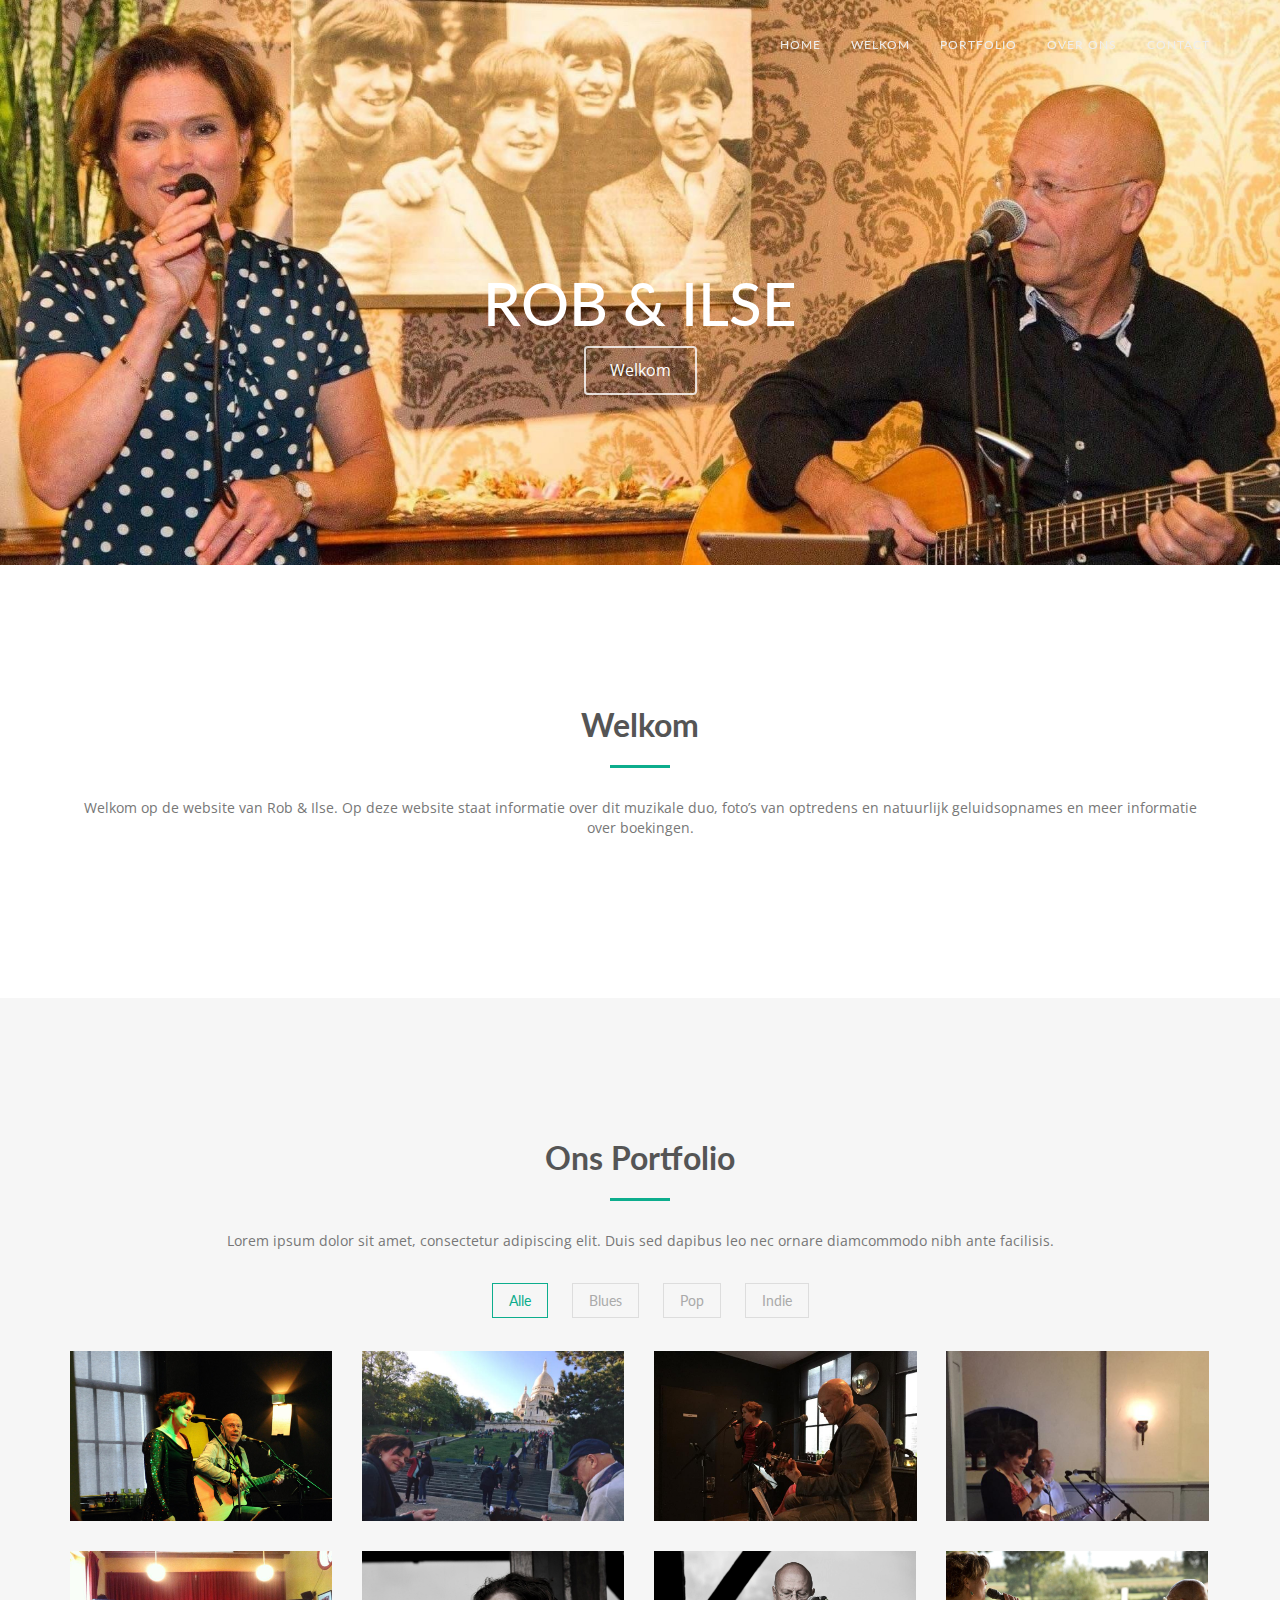
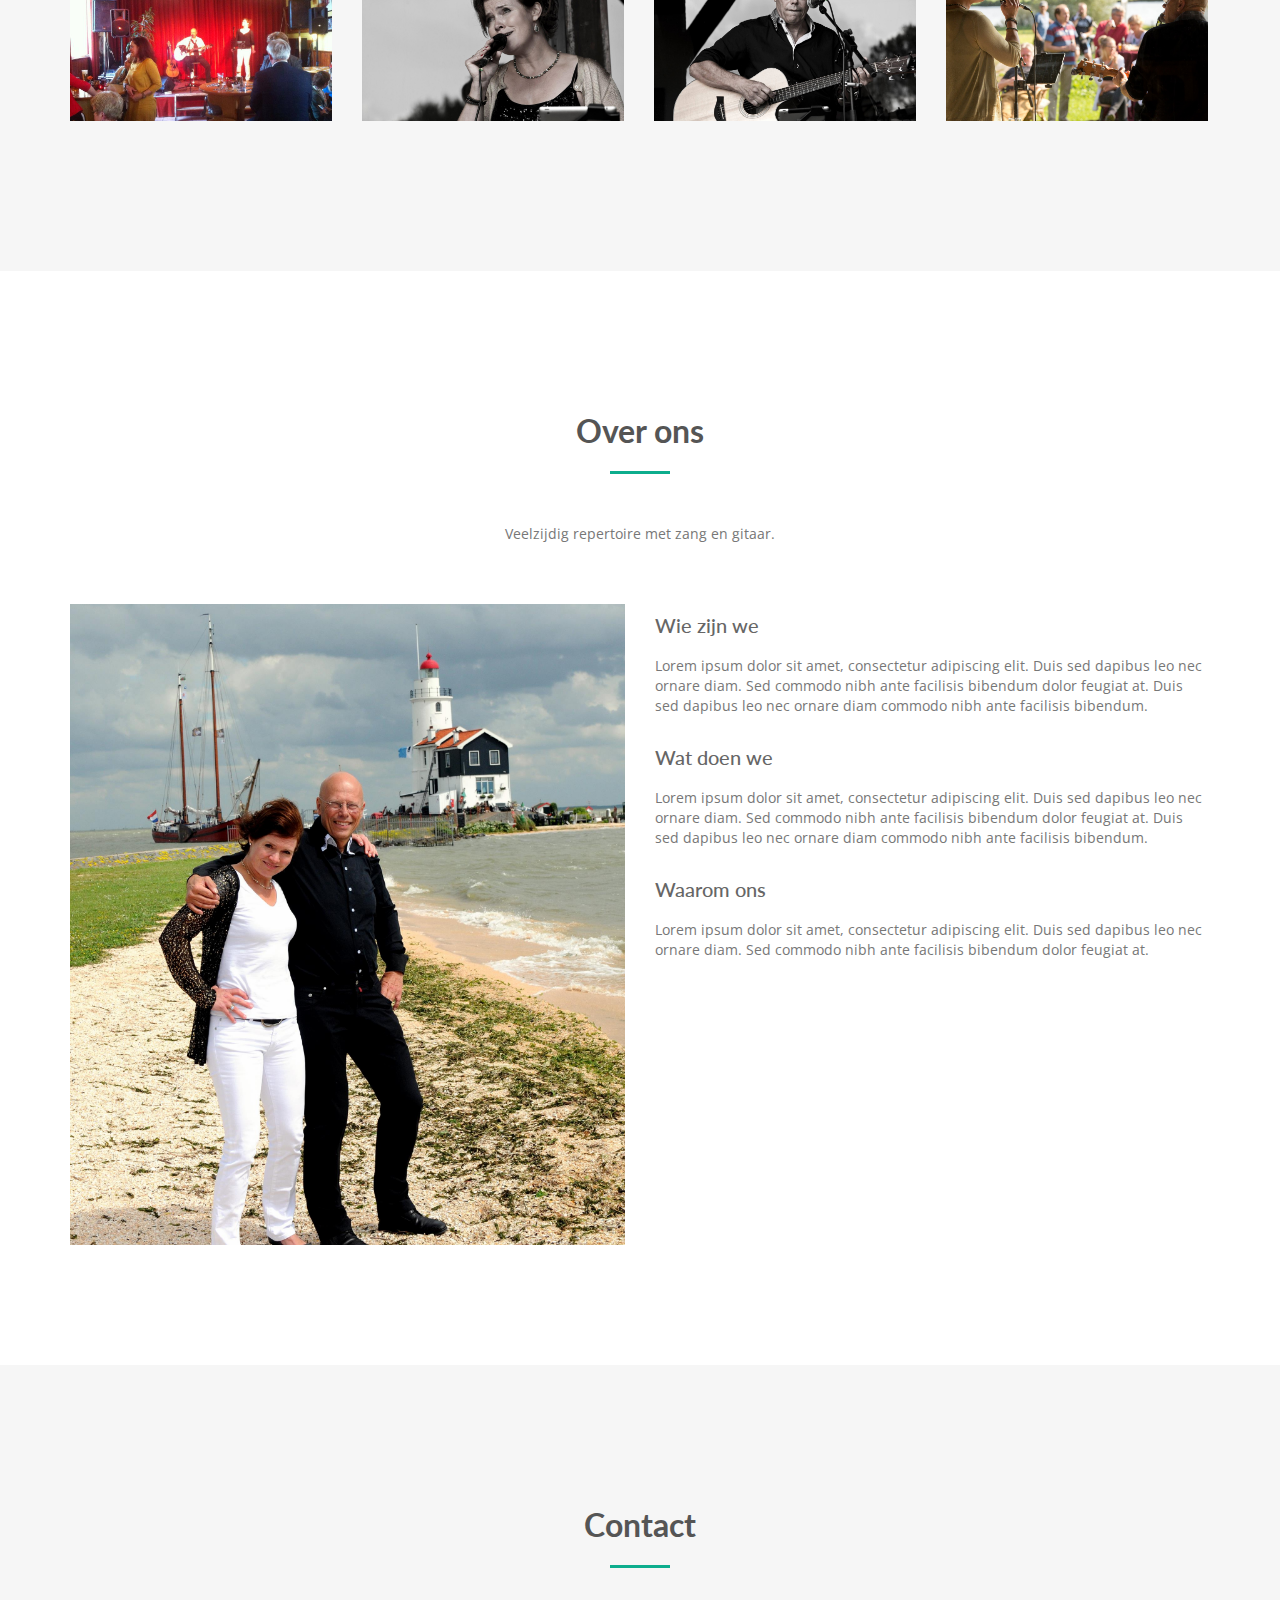
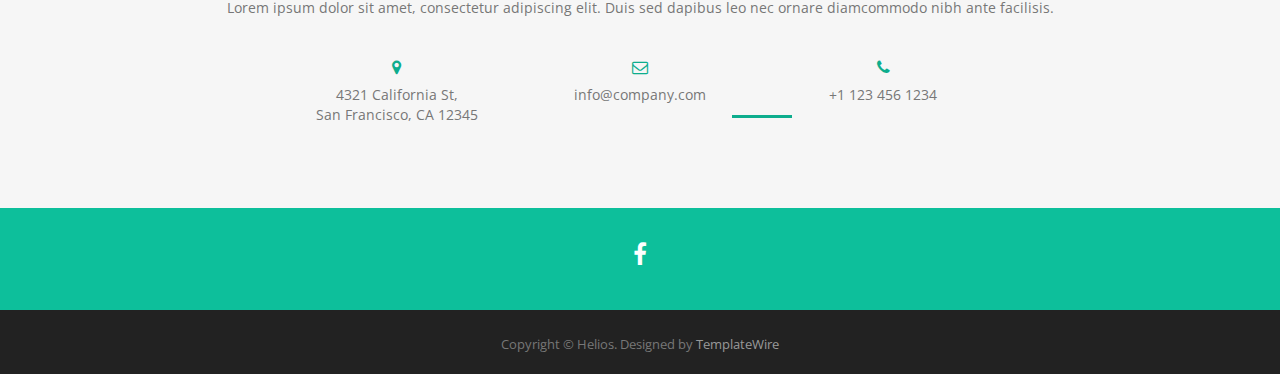
<file: Helios Free Website Template - Free-CSS.com/index.html>
<!DOCTYPE html>
<html lang="en">
<head>
<meta charset="utf-8">
<meta name="viewport" content="width=device-width, initial-scale=1">
<title>Rob & Ilse</title>
<meta name="description" content="">
<meta name="author" content="">

<!-- Favicons
    ================================================== -->
<link rel="shortcut icon" href="img/favicon.ico" type="image/x-icon">
<link rel="apple-touch-icon" href="img/apple-touch-icon.png">
<link rel="apple-touch-icon" sizes="72x72" href="img/apple-touch-icon-72x72.png">
<link rel="apple-touch-icon" sizes="114x114" href="img/apple-touch-icon-114x114.png">

<!-- Bootstrap -->
<link rel="stylesheet" type="text/css"  href="css/bootstrap.css">
<link rel="stylesheet" type="text/css" href="fonts/font-awesome/css/font-awesome.css">

<!-- Stylesheet
    ================================================== -->
<link rel="stylesheet" type="text/css"  href="css/style.css">
<link rel="stylesheet" type="text/css" href="css/prettyPhoto.css">
<link href='http://fonts.googleapis.com/css?family=Lato:400,700,900,300' rel='stylesheet' type='text/css'>
<link href='http://fonts.googleapis.com/css?family=Open+Sans:400,700,800,600,300' rel='stylesheet' type='text/css'>
<script type="text/javascript" src="js/modernizr.custom.js"></script>

<!-- HTML5 shim and Respond.js for IE8 support of HTML5 elements and media queries -->
<!-- WARNING: Respond.js doesn't work if you view the page via file:// -->
<!--[if lt IE 9]>
      <script src="https://oss.maxcdn.com/html5shiv/3.7.2/html5shiv.min.js"></script>
      <script src="https://oss.maxcdn.com/respond/1.4.2/respond.min.js"></script>
    <![endif]-->
</head>
<body>
<!-- Navigation
    ==========================================-->
<nav id="menu" class="navbar navbar-default navbar-fixed-top">
  <div class="container"> 
    <!-- Brand and toggle get grouped for better mobile display -->
    <div class="navbar-header">
      <button type="button" class="navbar-toggle collapsed" data-toggle="collapse" data-target="#bs-example-navbar-collapse-1"> <span class="sr-only">Toggle navigation</span> <span class="icon-bar"></span> <span class="icon-bar"></span> <span class="icon-bar"></span> </button>
      </div>
    
    <!-- Collect the nav links, forms, and other content for toggling -->
    <div class="collapse navbar-collapse" id="bs-example-navbar-collapse-1">
      <ul class="nav navbar-nav navbar-right">
        <li><a href="#home" class="page-scroll">Home</a></li>
        <li><a href="#services-section" class="page-scroll">Welkom</a></li>
        <li><a href="#works-section" class="page-scroll">Portfolio</a></li>
        <li><a href="#about-section" class="page-scroll">Over ons</a></li>
        <li><a href="#contact-section" class="page-scroll">Contact</a></li>
      </ul>
    </div>
    <!-- /.navbar-collapse --> 
  </div>
  <!-- /.container-fluid --> 
</nav>

<!-- Header -->
<header class="text-center" name="home">
  <div class="intro-text">
    <h1>Rob & Ilse </h1>
    <!-- <p>We are a full-service integrated creative agency</p> -->
    <a href="#services-section" class="btn btn-default btn-lg page-scroll">Welkom</a> </div>
</header>

<!-- Services Section -->
<div id="services-section" class="text-center">
  <div class="container">
    <div class="section-title center">
      <h2>Welkom</h2>
      <hr>
      <div class="clearfix"></div>
      <p>Welkom op de website van Rob & Ilse. Op deze website staat informatie over dit muzikale duo, foto’s van optredens en natuurlijk geluidsopnames en meer informatie over boekingen.</p>
    </div>
  </div>
</div>
<!-- Portfolio Section -->
<div id="works-section">
  <div class="container"> <!-- Container -->
    <div class="section-title text-center center">
      <h2>Ons Portfolio</h2>
      <hr>
      <div class="clearfix"></div>
      <p>Lorem ipsum dolor sit amet, consectetur adipiscing elit. Duis sed dapibus leo nec ornare diamcommodo nibh ante facilisis.</p>
    </div>
    <div class="categories">
      <ul class="cat">
        <li>
          <ol class="type">
            <li><a href="#" data-filter="*" class="active">Alle</a></li>
            <li><a href="#" data-filter=".web">Blues</a></li>
            <li><a href="#" data-filter=".app">Pop</a></li>
            <li><a href="#" data-filter=".branding">Indie</a></li>
          </ol>
        </li>
      </ul>
      <div class="clearfix"></div>
    </div>
    <div class="row">
      <div class="portfolio-items">
        <div class="col-sm-6 col-md-3 col-lg-3 web">
          <div class="portfolio-item">
            <div class="hover-bg"> <a href="img/portfolio/01.jpg" rel="prettyPhoto">
              <div class="hover-text">
                <h4>Project Title</h4>
                <small>Web Design</small>
                <div class="clearfix"></div>
              </div>
              <img src="img/portfolio/01.jpg" class="img-responsive" alt="Project Title"> </a> </div>
          </div>
        </div>
        <div class="col-sm-6 col-md-3 col-lg-3 app">
          <div class="portfolio-item">
            <div class="hover-bg"> <a href="img/portfolio/02.jpg" rel="prettyPhoto">
              <div class="hover-text">
                <h4>Project Title</h4>
                <small>App Development</small>
                <div class="clearfix"></div>
              </div>
              <img src="img/portfolio/02.jpg" class="img-responsive" alt="Project Title"> </a> </div>
          </div>
        </div>
        <div class="col-sm-6 col-md-3 col-lg-3 web">
          <div class="portfolio-item">
            <div class="hover-bg"> <a href="img/portfolio/03.jpg" rel="prettyPhoto">
              <div class="hover-text">
                <h4>Project Title</h4>
                <small>Web Design</small>
                <div class="clearfix"></div>
              </div>
              <img src="img/portfolio/03.jpg" class="img-responsive" alt="Project Title"> </a> </div>
          </div>
        </div>
        <div class="col-sm-6 col-md-3 col-lg-3 web">
          <div class="portfolio-item">
            <div class="hover-bg"> <a href="img/portfolio/04.jpg" rel="prettyPhoto">
              <div class="hover-text">
                <h4>Project Title</h4>
                <small>Web Design</small>
                <div class="clearfix"></div>
              </div>
              <img src="img/portfolio/04.jpg" class="img-responsive" alt="Project Title"> </a> </div>
          </div>
        </div>
        <div class="col-sm-6 col-md-3 col-lg-3 app">
          <div class="portfolio-item">
            <div class="hover-bg"> <a href="img/portfolio/05.jpg" rel="prettyPhoto">
              <div class="hover-text">
                <h4>Project Title</h4>
                <small>App Development</small>
                <div class="clearfix"></div>
              </div>
              <img src="img/portfolio/05.jpg" class="img-responsive" alt="Project Title"> </a> </div>
          </div>
        </div>
        <div class="col-sm-6 col-md-3 col-lg-3 branding">
          <div class="portfolio-item">
            <div class="hover-bg"> <a href="img/portfolio/06.jpg" rel="prettyPhoto">
              <div class="hover-text">
                <h4>Project Title</h4>
                <small>Branding</small>
                <div class="clearfix"></div>
              </div>
              <img src="img/portfolio/06.jpg" class="img-responsive" alt="Project Title"> </a> </div>
          </div>
        </div>
        <div class="col-sm-6 col-md-3 col-lg-3 branding app">
          <div class="portfolio-item">
            <div class="hover-bg"> <a href="img/portfolio/07.jpg" rel="prettyPhoto">
              <div class="hover-text">
                <h4>Project Title</h4>
                <small>App Development, Branding</small>
                <div class="clearfix"></div>
              </div>
              <img src="img/portfolio/07.jpg" class="img-responsive" alt="Project Title"> </a> </div>
          </div>
        </div>
        <div class="col-sm-6 col-md-3 col-lg-3 web">
          <div class="portfolio-item">
            <div class="hover-bg"> <a href="img/portfolio/08.jpg" rel="prettyPhoto">
              <div class="hover-text">
                <h4>Project Title</h4>
                <small>Web Design</small>
                <div class="clearfix"></div>
              </div>
              <img src="img/portfolio/08.jpg" class="img-responsive" alt="Project Title"> </a> </div>
          </div>
        </div>
      </div>
    </div>
  </div>
</div>
<!-- About Section -->
<div id="about-section">
  <div class="container">
    <div class="section-title text-center center">
      <h2>Over ons</h2>
      <hr>
      <div class="clearfix"></div>
      <p>Veelzijdig repertoire met zang en gitaar.</p>
    </div>
    <div class="row">
      <div class="col-md-6"> <img src="img/about.jpg" class="img-responsive"> </div>
      <div class="col-md-6">
        <div class="about-text">
          <h4>Wie zijn we</h4>
          <p>Lorem ipsum dolor sit amet, consectetur adipiscing elit. Duis sed dapibus leo nec ornare diam. Sed commodo nibh ante facilisis bibendum dolor feugiat at. Duis sed dapibus leo nec ornare diam commodo nibh ante facilisis bibendum.</p>
          <h4>Wat doen we</h4>
          <p>Lorem ipsum dolor sit amet, consectetur adipiscing elit. Duis sed dapibus leo nec ornare diam. Sed commodo nibh ante facilisis bibendum dolor feugiat at. Duis sed dapibus leo nec ornare diam commodo nibh ante facilisis bibendum.</p>
          <h4>Waarom ons</h4>
          <p>Lorem ipsum dolor sit amet, consectetur adipiscing elit. Duis sed dapibus leo nec ornare diam. Sed commodo nibh ante facilisis bibendum dolor feugiat at.</p>
        </div>
      </div>
    </div>
  </div>
</div>

<!-- Contact Section -->
<div id="contact-section" class="text-center">
  <div class="container">
    <div class="section-title center">
      <h2>Contact</h2>
      <hr>
      <p>Lorem ipsum dolor sit amet, consectetur adipiscing elit. Duis sed dapibus leo nec ornare diamcommodo nibh ante facilisis.</p>
    </div>
    <div class="col-md-8 col-md-offset-2">
      <div class="col-md-4"> <i class="fa fa-map-marker"></i>
        <p>4321 California St,<br>
          San Francisco, CA 12345</p>
      </div>
      <div class="col-md-4"> <i class="fa fa-envelope-o"></i>
        <p>info@company.com</p>
      </div>
      <div class="col-md-4"> <i class="fa fa-phone"></i>
        <p> +1 123 456 1234</p>
      </div>
      <hr>
      <div class="clearfix"></div>
    </div>
    </div>
  </div>
</div>
</div>
<div id="social-section">
  <div class="container">
    <div class="social">
      <ul>
        <li><a href="https://www.facebook.com/RobIlse"><i class="fa fa-facebook"></i></a></li>
      </ul>
    </div>
  </div>
</div>
<div id="footer">
  <div class="container">
    <div class="fnav">
      <p>Copyright &copy; Helios. Designed by <a href="http://www.templatewire.com" rel="nofollow">TemplateWire</a></p>
    </div>
  </div>
</div>

<!-- jQuery (necessary for Bootstrap's JavaScript plugins) --> 
<script src="https://ajax.googleapis.com/ajax/libs/jquery/1.11.1/jquery.min.js"></script> 
<script type="text/javascript" src="js/jquery.1.11.1.js"></script> 
<!-- Include all compiled plugins (below), or include individual files as needed --> 
<script type="text/javascript" src="js/bootstrap.js"></script> 
<script type="text/javascript" src="js/SmoothScroll.js"></script> 
<script type="text/javascript" src="js/jquery.counterup.js"></script> 
<script type="text/javascript" src="js/waypoints.js"></script> 
<script type="text/javascript" src="js/jquery.prettyPhoto.js"></script> 
<script type="text/javascript" src="js/jquery.isotope.js"></script> 
<script type="text/javascript" src="js/jqBootstrapValidation.js"></script> 
<script type="text/javascript" src="js/contact_me.js"></script> 

<!-- Javascripts
    ================================================== --> 
<script type="text/javascript" src="js/main.js"></script>
</body>
</html>
</file>
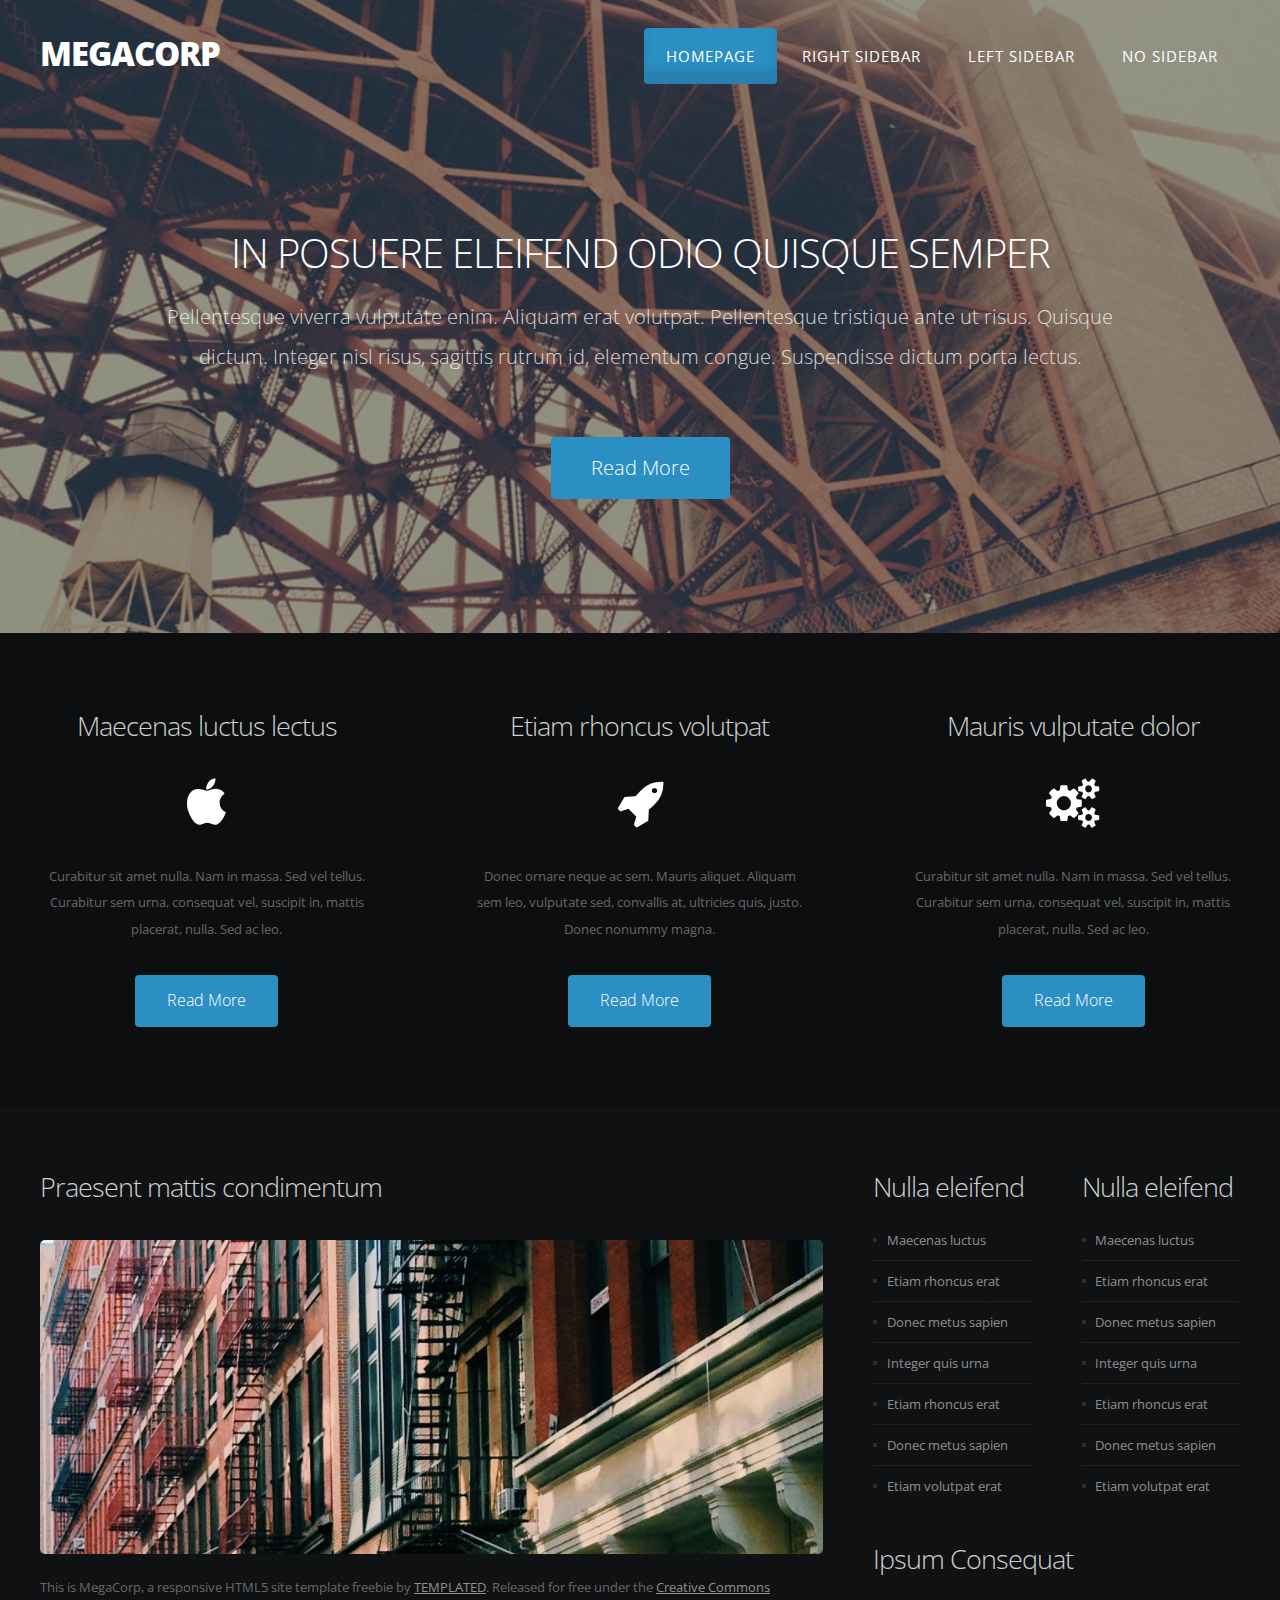
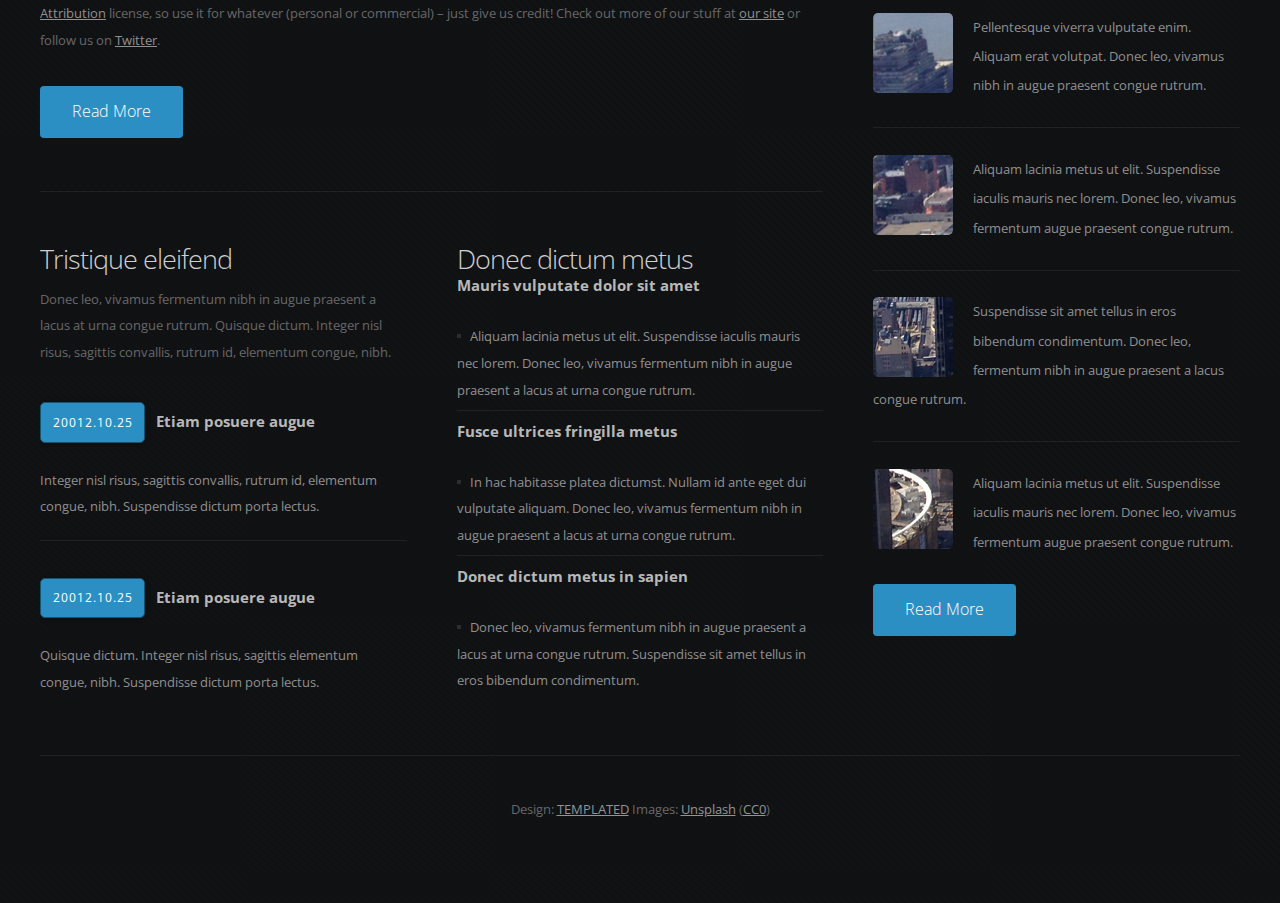
<file: templated-megacorp/index.html>
<!DOCTYPE HTML>
<!--
	MegaCorp by TEMPLATED
    templated.co @templatedco
    Released for free under the Creative Commons Attribution 3.0 license (templated.co/license)
-->
<html>
	<head>
		<title>MegaCorp by TEMPLATED</title>
		<meta http-equiv="content-type" content="text/html; charset=utf-8" />
		<meta name="description" content="" />
		<meta name="keywords" content="" />
		<link href="http://fonts.googleapis.com/css?family=Open+Sans:400,300,600,700,800" rel="stylesheet" type="text/css" />
		<!--[if lte IE 8]><script src="js/html5shiv.js"></script><![endif]-->
        <script src="http://ajax.googleapis.com/ajax/libs/jquery/1.11.0/jquery.min.js"></script>
		<script src="js/skel.min.js"></script>
		<script src="js/skel-panels.min.js"></script>
		<script src="js/init.js"></script>
		<noscript>
			<link rel="stylesheet" href="css/skel-noscript.css" />
			<link rel="stylesheet" href="css/style.css" />
			<link rel="stylesheet" href="css/style-desktop.css" />
		</noscript>
	</head>
	<body class="homepage">

		<!-- Header -->
		<div id="header-wrapper">
		
        	<div id="header" class="container">
            
            	<div id="logo"><h1><a href="#">MegaCorp</a></h1></div>
                <nav id="nav">
                    <ul>
                        <li class="current_page_item"><a href="index.html">Homepage</a></li>
                        <li><a href="twocolumn1.html">Right Sidebar</a></li>
                        <li><a href="twocolumn2.html">Left Sidebar</a></li>
                        <li><a href="onecolumn.html">No Sidebar</a></li>
                    </ul>
                </nav>
                
            </div>
			
			<div id="banner">
				<div class="container">
					<div class="row">
						<section class="12u">
							<header>
								<h2>In posuere eleifend odio quisque semper</h2>
								<span class="byline">Pellentesque viverra vulputate enim. Aliquam erat volutpat. Pellentesque tristique ante ut risus. Quisque dictum. Integer nisl risus, sagittis rutrum id, elementum congue. Suspendisse dictum porta lectus.</span>
							</header>
							<a href="#" class="button button-alt">Read More</a>
						</section>
					</div>
				</div>
			</div>			

		</div>
		<!-- Header Ends Here -->

		<!-- Featured Area -->
			<div id="featured-wrapper">
			
				<div class="container">
					<div class="row double">
					
                        <section class="4u">
                           <header>
	                           <h2>Maecenas luctus lectus</h2>
                           </header>
                            <span class="pennant"><span class="fa fa-apple"></span></span>
                            <p>Curabitur sit amet nulla. Nam in massa. Sed vel tellus. Curabitur sem urna, consequat vel, suscipit in, mattis placerat, nulla. Sed ac leo.</p>
                            <a href="#" class="button button-style1">Read More</a>
                        </section>
                        <section class="4u">
                            <header>
	                            <h2>Etiam rhoncus volutpat</h2>
                            </header>
                            <span class="pennant"><span class="fa fa-rocket"></span></span>
                            <p>Donec ornare neque ac sem. Mauris aliquet. Aliquam sem leo, vulputate sed, convallis at, ultricies quis, justo. Donec nonummy magna.</p>
                            <a href="#" class="button button-style1">Read More</a>
                        </section>
                        <section class="4u">
                            <header>
	                            <h2>Mauris vulputate dolor</h2>
                            </header>
                            <span class="pennant"><span class="fa fa-cogs"></span></span>
                            <p>Curabitur sit amet nulla. Nam in massa. Sed vel tellus. Curabitur sem urna, consequat vel, suscipit in, mattis placerat, nulla. Sed ac leo.</p>
                            <a href="#" class="button button-style1">Read More</a>
                        </section>
					
					</div>
				</div>
				
			</div>
		
		
		<!-- Featured Ends Here -->

		<!-- Page -->
        
        	<div id="page">
            	<div class="container">
                	<div class="row">
                    
                    	<div id="content" class="8u">
                        	<article>
                            	<header>
                                    <h2>Praesent mattis condimentum</h2>
                                </header>
                                <a href="#" class="image-style1"><img src="images/pic01.jpg" alt=""></a>
                                <p>This is <strong>MegaCorp</strong>, a responsive HTML5 site template freebie by <a href="http://templated.co">TEMPLATED</a>. Released for free under the <a href="http://templated.co/license">Creative Commons Attribution</a> license, so use it for whatever (personal or commercial) &ndash; just give us credit! Check out more of our stuff at <a href="http://templated.co">our site</a> or follow us on <a href="http://twitter.com/templatedco">Twitter</a>.</p>
                                <a href="#" class="button button-style1">Read More</a>
                            </article>
                            <div id="two-column">
                            	<div class="row">
                                    <section class="6u">
                                        <h2>Tristique eleifend</h2>
                                        <p>Donec leo, vivamus fermentum nibh in augue praesent a lacus at urna congue rutrum. Quisque dictum. Integer nisl risus, sagittis convallis, rutrum id, elementum congue, nibh.</p>
                                        <ul class="style3">
                                            <li class="first">
                                                <p><span class="date"><a href="#">20012.10.25</a></span><span class="heading-title">Etiam posuere augue</span></p>
                                                <p><a href="#">Integer nisl risus, sagittis convallis, rutrum id, elementum congue, nibh. Suspendisse dictum porta lectus.</a></p>
                                            </li>
                                            <li>
                                                <p><span class="date"><a href="#">20012.10.25</a></span><span class="heading-title">Etiam posuere augue</span></p>
                                                <p><a href="#">Quisque dictum. Integer nisl risus, sagittis elementum congue, nibh. Suspendisse dictum porta lectus.</a></p>
                                            </li>
                                        </ul>
                                    </section>
                                    <section class="6u">
                                        <h2>Donec dictum metus</h2>
                                        <ul class="style4">
                                            <li class="first">
                                                <h3>Mauris vulputate dolor sit amet</h3>
                                                <p><a href="#">Aliquam lacinia metus ut elit. Suspendisse iaculis mauris nec lorem. Donec leo, vivamus fermentum nibh in augue praesent a lacus at urna congue rutrum.</a></p>
                                            </li>
                                            <li>
                                                <h3>Fusce ultrices fringilla metus</h3>
                                                <p><a href="#">In hac habitasse platea dictumst. Nullam id ante eget dui vulputate aliquam. Donec leo, vivamus fermentum nibh in augue praesent a lacus at urna congue rutrum.</a></p>
                                            </li>
                                            <li>
                                                <h3>Donec dictum metus in sapien</h3>
                                                <p><a href="#">Donec leo, vivamus fermentum nibh in augue praesent a lacus at urna congue rutrum. Suspendisse sit amet tellus in eros bibendum condimentum.</a> </p>
                                            </li>
                                        </ul>
                                    </section>
                                </div>
                            </div>
                        </div>
                    	<div id="sidebar" class="4u">
                        	<div class="row">
                                <section id="box1" class="6u">
                                    <h2>Nulla  eleifend</h2>
                                    <ul class="style4">
                                        <li class="first"><a href="#">Maecenas luctus</a></li>
                                        <li><a href="#">Etiam rhoncus erat</a></li>
                                        <li><a href="#">Donec metus sapien</a></li>
                                        <li><a href="#">Integer quis urna</a></li>
                                        <li><a href="#">Etiam rhoncus erat</a></li>
                                        <li><a href="#">Donec metus sapien</a></li>
                                        <li><a href="#">Etiam volutpat erat</a></li>
                                    </ul>
                                </section>
                                <section class="6u">
                                    <h2>Nulla  eleifend</h2>
                                    <ul class="style4">
                                        <li class="first"><a href="#">Maecenas luctus</a></li>
                                        <li><a href="#">Etiam rhoncus erat</a></li>
                                        <li><a href="#">Donec metus sapien</a></li>
                                        <li><a href="#">Integer quis urna</a></li>
                                        <li><a href="#">Etiam rhoncus erat</a></li>
                                        <li><a href="#">Donec metus sapien</a></li>
                                        <li><a href="#">Etiam volutpat erat</a></li>
                                    </ul>
                                </section>
                            </div>
                            <section id="box2">
                                <h2>Ipsum Consequat</h2>
                                <ul class="style2">
                                    <li class="first">
                                        <p><a href="#"><img src="images/pics07.jpg" alt="">Pellentesque viverra vulputate enim. Aliquam erat volutpat. Donec leo, vivamus nibh in augue praesent congue rutrum. </a></p>
                                    </li>
                                    <li>
                                        <p><a href="#"><img src="images/pics08.jpg" alt="">Aliquam lacinia metus ut elit. Suspendisse iaculis mauris nec lorem. Donec leo, vivamus fermentum augue praesent congue rutrum.</a></p>
                                    </li>
                                    <li>
                                        <p><a href="#"><img src="images/pics09.jpg" alt="">Suspendisse sit amet tellus in eros bibendum condimentum. Donec leo, fermentum nibh in augue praesent a lacus congue rutrum. </a></p>
                                    </li>
                                    <li>
                                        <p><a href="#"><img src="images/pics10.jpg" alt="">Aliquam lacinia metus ut elit. Suspendisse iaculis mauris nec lorem. Donec leo, vivamus fermentum augue praesent congue rutrum.</a></p>
                                    </li>
                                </ul>
                                <a href="#" class="button button-style1">Read More</a>
                            </section>
                        </div>
                    
                    </div>
                </div>
            </div>
            
		<!-- /Page -->

		<!-- Copyright -->
            <div id="copyright" class="container">
                Design: <a href="http://templated.co">TEMPLATED</a> Images: <a href="http://unsplash.com">Unsplash</a> (<a href="http://unsplash.com/cc0">CC0</a>)
            </div>


	</body>
</html>
</file>
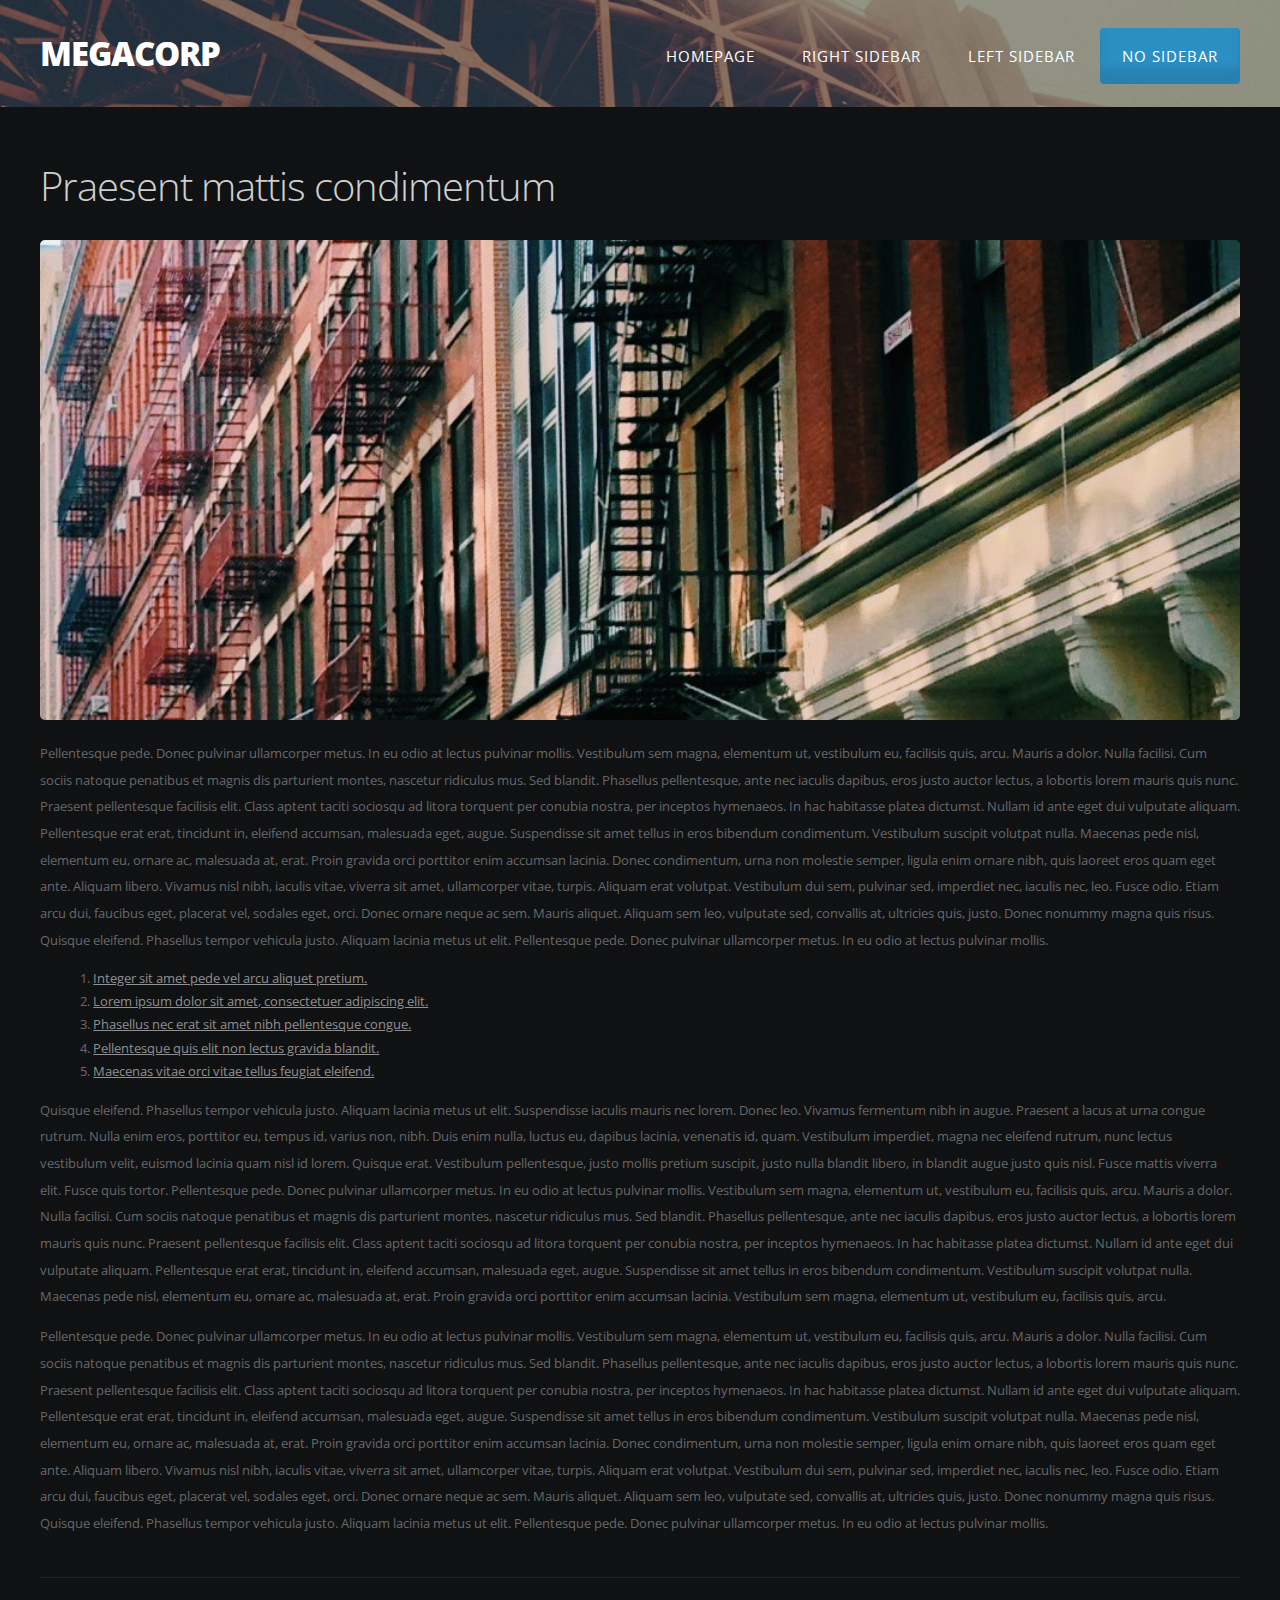
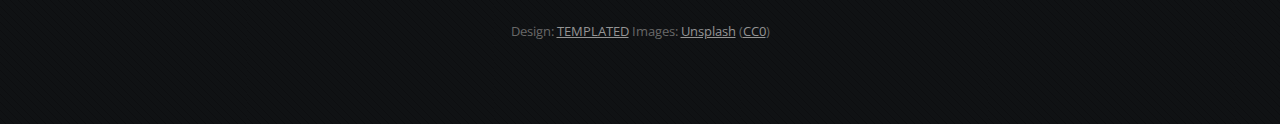
<file: templated-megacorp/onecolumn.html>
<!DOCTYPE HTML>
<!--
	MegaCorp by TEMPLATED
    templated.co @templatedco
    Released for free under the Creative Commons Attribution 3.0 license (templated.co/license)
-->
<html>
	<head>
		<title>MegaCorp by TEMPLATED</title>
		<meta http-equiv="content-type" content="text/html; charset=utf-8" />
		<meta name="description" content="" />
		<meta name="keywords" content="" />
		<link href="http://fonts.googleapis.com/css?family=Open+Sans:400,300,600,700,800" rel="stylesheet" type="text/css" />
		<!--[if lte IE 8]><script src="js/html5shiv.js"></script><![endif]-->
        <script src="http://ajax.googleapis.com/ajax/libs/jquery/1.11.0/jquery.min.js"></script>
		<script src="js/skel.min.js"></script>
		<script src="js/skel-panels.min.js"></script>
		<script src="js/init.js"></script>
		<noscript>
			<link rel="stylesheet" href="css/skel-noscript.css" />
			<link rel="stylesheet" href="css/style.css" />
			<link rel="stylesheet" href="css/style-desktop.css" />
		</noscript>
	</head>
	<body>

		<!-- Header -->
		<div id="header-wrapper">
		
        	<div id="header" class="container">
            
            	<div id="logo"><h1><a href="#">MegaCorp</a></h1></div>
                <nav id="nav">
                    <ul>
                        <li><a href="index.html">Homepage</a></li>
                        <li><a href="twocolumn1.html">Right Sidebar</a></li>
                        <li><a href="twocolumn2.html">Left Sidebar</a></li>
                        <li class="current_page_item"><a href="onecolumn.html">No Sidebar</a></li>
                    </ul>
                </nav>
                
            </div>

		</div>
		<!-- Header Ends Here -->

		<!-- Page -->
        
        	<div id="page">
            	<div class="container">
                	<div class="row">
                    
                    	<div id="content" class="12u skel-cell-important">
                        	<article>
                            	<header>
                                    <h2 class="main-title">Praesent mattis condimentum</h2>
                                </header>
                                <a href="#" class="image-style1"><img src="images/pic01.jpg" alt=""></a>
                                <p>Pellentesque pede. Donec pulvinar ullamcorper metus. In eu odio at lectus pulvinar mollis. Vestibulum sem magna, elementum ut, vestibulum eu, facilisis quis, arcu. Mauris a dolor. Nulla facilisi. Cum sociis natoque penatibus et magnis dis parturient montes, nascetur ridiculus mus. Sed blandit. Phasellus pellentesque, ante nec iaculis dapibus, eros justo auctor lectus, a lobortis lorem mauris quis nunc. Praesent pellentesque facilisis elit. Class aptent taciti sociosqu ad litora torquent per conubia nostra, per inceptos hymenaeos. In hac habitasse platea dictumst. Nullam id ante eget dui vulputate aliquam. Pellentesque erat erat, tincidunt in, eleifend accumsan, malesuada eget, augue. Suspendisse sit amet tellus in eros bibendum condimentum. Vestibulum suscipit volutpat nulla. Maecenas pede nisl, elementum eu, ornare ac, malesuada at, erat. Proin gravida orci porttitor enim accumsan lacinia. Donec condimentum, urna non molestie semper, ligula enim ornare nibh, quis laoreet eros quam eget ante. Aliquam libero. Vivamus nisl nibh, iaculis vitae, viverra sit amet, ullamcorper vitae, turpis. Aliquam erat volutpat. Vestibulum dui sem, pulvinar sed, imperdiet nec, iaculis nec, leo. Fusce odio. Etiam arcu dui, faucibus eget, placerat vel, sodales eget, orci. Donec ornare neque ac sem. Mauris aliquet. Aliquam sem leo, vulputate sed, convallis at, ultricies quis, justo. Donec nonummy magna quis risus. Quisque eleifend. Phasellus tempor vehicula justo. Aliquam lacinia metus ut elit. Pellentesque pede. Donec pulvinar ullamcorper metus. In eu odio at lectus pulvinar mollis.</p>
                                <ul class="style5">
                                    <li><a href="#">Integer sit amet pede vel arcu aliquet pretium.</a></li>
                                    <li><a href="#">Lorem ipsum dolor sit amet, consectetuer adipiscing elit.</a></li>
                                    <li><a href="#">Phasellus nec erat sit amet nibh pellentesque congue.</a></li>
                                    <li><a href="#">Pellentesque quis elit non lectus gravida blandit.</a></li>
                                    <li><a href="#">Maecenas vitae orci vitae tellus feugiat eleifend.</a></li>
                                </ul>
                                <p>Quisque eleifend. Phasellus tempor vehicula justo. Aliquam lacinia metus ut elit. Suspendisse iaculis mauris nec lorem.							Donec leo. Vivamus fermentum nibh in augue. Praesent a lacus at urna congue rutrum. Nulla enim eros, porttitor eu, tempus id, varius non, nibh. Duis enim nulla, luctus eu, dapibus lacinia, venenatis id, quam. Vestibulum imperdiet, magna nec eleifend rutrum, nunc lectus vestibulum velit, euismod lacinia quam nisl id lorem. Quisque erat. Vestibulum pellentesque, justo mollis pretium suscipit, justo nulla blandit libero, in blandit augue justo quis nisl. Fusce mattis viverra elit. Fusce quis tortor. Pellentesque pede. Donec pulvinar ullamcorper metus. In eu odio at lectus pulvinar mollis. Vestibulum sem magna, elementum ut, vestibulum eu, facilisis quis, arcu. Mauris a dolor. Nulla facilisi. Cum sociis natoque penatibus et magnis dis parturient montes, nascetur ridiculus mus. Sed blandit. Phasellus pellentesque, ante nec iaculis dapibus, eros justo auctor lectus, a lobortis lorem mauris quis nunc. Praesent pellentesque facilisis elit. Class aptent taciti sociosqu ad litora torquent per conubia nostra, per inceptos hymenaeos. In hac habitasse platea dictumst. Nullam id ante eget dui vulputate aliquam. Pellentesque erat erat, tincidunt in, eleifend accumsan, malesuada eget, augue. Suspendisse sit amet tellus in eros bibendum condimentum. Vestibulum suscipit volutpat nulla.
                                Maecenas pede nisl, elementum eu, ornare ac, malesuada at, erat. Proin gravida orci porttitor enim accumsan lacinia.  Vestibulum sem magna, elementum ut, vestibulum eu, facilisis quis, arcu.</p>
                                <p>Pellentesque pede. Donec pulvinar ullamcorper metus. In eu odio at lectus pulvinar mollis. Vestibulum sem magna, elementum ut, vestibulum eu, facilisis quis, arcu. Mauris a dolor. Nulla facilisi. Cum sociis natoque penatibus et magnis dis parturient montes, nascetur ridiculus mus. Sed blandit. Phasellus pellentesque, ante nec iaculis dapibus, eros justo auctor lectus, a lobortis lorem mauris quis nunc. Praesent pellentesque facilisis elit. Class aptent taciti sociosqu ad litora torquent per conubia nostra, per inceptos hymenaeos. In hac habitasse platea dictumst. Nullam id ante eget dui vulputate aliquam. Pellentesque erat erat, tincidunt in, eleifend accumsan, malesuada eget, augue. Suspendisse sit amet tellus in eros bibendum condimentum. Vestibulum suscipit volutpat nulla. Maecenas pede nisl, elementum eu, ornare ac, malesuada at, erat. Proin gravida orci porttitor enim accumsan lacinia. Donec condimentum, urna non molestie semper, ligula enim ornare nibh, quis laoreet eros quam eget ante. Aliquam libero. Vivamus nisl nibh, iaculis vitae, viverra sit amet, ullamcorper vitae, turpis. Aliquam erat volutpat. Vestibulum dui sem, pulvinar sed, imperdiet nec, iaculis nec, leo. Fusce odio. Etiam arcu dui, faucibus eget, placerat vel, sodales eget, orci. Donec ornare neque ac sem. Mauris aliquet. Aliquam sem leo, vulputate sed, convallis at, ultricies quis, justo. Donec nonummy magna quis risus. Quisque eleifend. Phasellus tempor vehicula justo. Aliquam lacinia metus ut elit. Pellentesque pede. Donec pulvinar ullamcorper metus. In eu odio at lectus pulvinar mollis.</p>
                            </article>
                        </div>
                    </div>
                </div>
            </div>
            
		<!-- /Page -->

		<!-- Copyright -->
            <div id="copyright" class="container">
                Design: <a href="http://templated.co">TEMPLATED</a> Images: <a href="http://unsplash.com">Unsplash</a> (<a href="http://unsplash.com/cc0">CC0</a>)
            </div>


	</body>
</html>
</file>
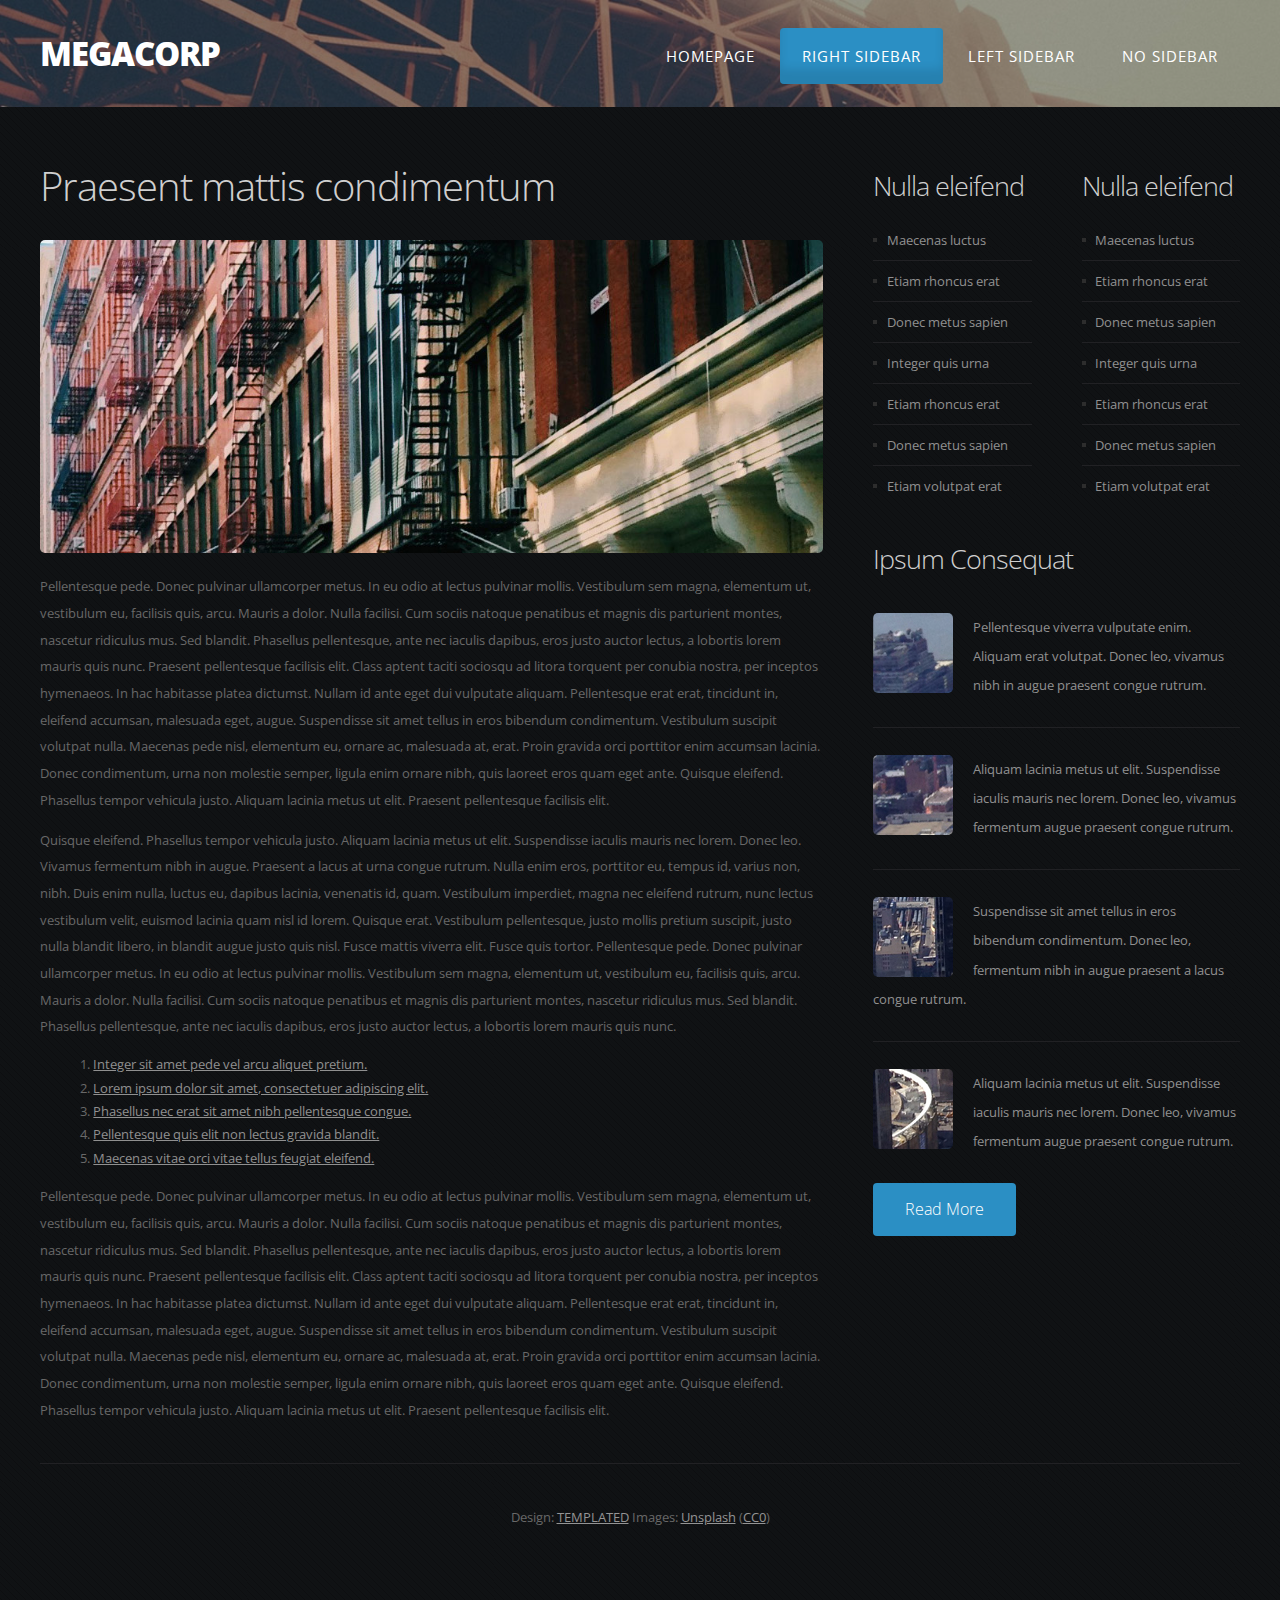
<file: templated-megacorp/twocolumn1.html>
<!DOCTYPE HTML>
<!--
	MegaCorp by TEMPLATED
    templated.co @templatedco
    Released for free under the Creative Commons Attribution 3.0 license (templated.co/license)
-->
<html>
	<head>
		<title>MegaCorp by TEMPLATED</title>
		<meta http-equiv="content-type" content="text/html; charset=utf-8" />
		<meta name="description" content="" />
		<meta name="keywords" content="" />
		<link href="http://fonts.googleapis.com/css?family=Open+Sans:400,300,600,700,800" rel="stylesheet" type="text/css" />
		<!--[if lte IE 8]><script src="js/html5shiv.js"></script><![endif]-->
        <script src="http://ajax.googleapis.com/ajax/libs/jquery/1.11.0/jquery.min.js"></script>
		<script src="js/skel.min.js"></script>
		<script src="js/skel-panels.min.js"></script>
		<script src="js/init.js"></script>
		<noscript>
			<link rel="stylesheet" href="css/skel-noscript.css" />
			<link rel="stylesheet" href="css/style.css" />
			<link rel="stylesheet" href="css/style-desktop.css" />
		</noscript>
	</head>
	<body>

		<!-- Header -->
		<div id="header-wrapper">
		
        	<div id="header" class="container">
            
            	<div id="logo"><h1><a href="#">MegaCorp</a></h1></div>
                <nav id="nav">
                    <ul>
                        <li><a href="index.html">Homepage</a></li>
                        <li class="current_page_item"><a href="twocolumn1.html">Right Sidebar</a></li>
                        <li><a href="twocolumn2.html">Left Sidebar</a></li>
                        <li><a href="onecolumn.html">No Sidebar</a></li>
                    </ul>
                </nav>
                
            </div>

		</div>
		<!-- Header Ends Here -->

		<!-- Page -->
        
        	<div id="page">
            	<div class="container">
                	<div class="row">
                    
                    	<div id="content" class="8u skel-cell-important">
                        	<article>
                            	<header>
                                    <h2 class="main-title">Praesent mattis condimentum</h2>
                                </header>
                                <a href="#" class="image-style1"><img src="images/pic01.jpg" alt=""></a>
                                <p>Pellentesque pede. Donec pulvinar ullamcorper metus. In eu odio at lectus pulvinar mollis. Vestibulum sem magna, elementum ut, vestibulum eu, facilisis quis, arcu. Mauris a dolor. Nulla facilisi. Cum sociis natoque penatibus et magnis dis parturient montes, nascetur ridiculus mus. Sed blandit. Phasellus pellentesque, ante nec iaculis dapibus, eros justo auctor lectus, a lobortis lorem mauris quis nunc. Praesent pellentesque facilisis elit. Class aptent taciti sociosqu ad litora torquent per conubia nostra, per inceptos hymenaeos. In hac habitasse platea dictumst. Nullam id ante eget dui vulputate aliquam. Pellentesque erat erat, tincidunt in, eleifend accumsan, malesuada eget, augue. Suspendisse sit amet tellus in eros bibendum condimentum. Vestibulum suscipit volutpat nulla. Maecenas pede nisl, elementum eu, ornare ac, malesuada at, erat. Proin gravida orci porttitor enim accumsan lacinia. Donec condimentum, urna non molestie semper, ligula enim ornare nibh, quis laoreet eros quam eget ante. Quisque eleifend. Phasellus tempor vehicula justo. Aliquam lacinia metus ut elit. Praesent pellentesque facilisis elit.</p>
                                <p>Quisque eleifend. Phasellus tempor vehicula justo. Aliquam lacinia metus ut elit. Suspendisse iaculis mauris nec lorem.							Donec leo. Vivamus fermentum nibh in augue. Praesent a lacus at urna congue rutrum. Nulla enim eros, porttitor eu, tempus id, varius non, nibh. Duis enim nulla, luctus eu, dapibus lacinia, venenatis id, quam. Vestibulum imperdiet, magna nec eleifend rutrum, nunc lectus vestibulum velit, euismod lacinia quam nisl id lorem. Quisque erat. Vestibulum pellentesque, justo mollis pretium suscipit, justo nulla blandit libero, in blandit augue justo quis nisl. Fusce mattis viverra elit. Fusce quis tortor. Pellentesque pede. Donec pulvinar ullamcorper metus. In eu odio at lectus pulvinar mollis. Vestibulum sem magna, elementum ut, vestibulum eu, facilisis quis, arcu. Mauris a dolor. Nulla facilisi. Cum sociis natoque penatibus et magnis dis parturient montes, nascetur ridiculus mus. Sed blandit. Phasellus pellentesque, ante nec iaculis dapibus, eros justo auctor lectus, a lobortis lorem mauris quis nunc. </p>
                                <ul class="style5">
                                    <li><a href="#">Integer sit amet pede vel arcu aliquet pretium.</a></li>
                                    <li><a href="#">Lorem ipsum dolor sit amet, consectetuer adipiscing elit.</a></li>
                                    <li><a href="#">Phasellus nec erat sit amet nibh pellentesque congue.</a></li>
                                    <li><a href="#">Pellentesque quis elit non lectus gravida blandit.</a></li>
                                    <li><a href="#">Maecenas vitae orci vitae tellus feugiat eleifend.</a></li>
                                </ul>
        <p>Pellentesque pede. Donec pulvinar ullamcorper metus. In eu odio at lectus pulvinar mollis. Vestibulum sem magna, elementum ut, vestibulum eu, facilisis quis, arcu. Mauris a dolor. Nulla facilisi. Cum sociis natoque penatibus et magnis dis parturient montes, nascetur ridiculus mus. Sed blandit. Phasellus pellentesque, ante nec iaculis dapibus, eros justo auctor lectus, a lobortis lorem mauris quis nunc. Praesent pellentesque facilisis elit. Class aptent taciti sociosqu ad litora torquent per conubia nostra, per inceptos hymenaeos. In hac habitasse platea dictumst. Nullam id ante eget dui vulputate aliquam. Pellentesque erat erat, tincidunt in, eleifend accumsan, malesuada eget, augue. Suspendisse sit amet tellus in eros bibendum condimentum. Vestibulum suscipit volutpat nulla. Maecenas pede nisl, elementum eu, ornare ac, malesuada at, erat. Proin gravida orci porttitor enim accumsan lacinia. Donec condimentum, urna non molestie semper, ligula enim ornare nibh, quis laoreet eros quam eget ante. Quisque eleifend. Phasellus tempor vehicula justo. Aliquam lacinia metus ut elit. Praesent pellentesque facilisis elit.</p>
                            </article>
                        </div>
                    	<div id="sidebar" class="4u">
                        	<div class="row">
                                <section id="box1" class="6u">
                                    <h2>Nulla  eleifend</h2>
                                    <ul class="style4">
                                        <li class="first"><a href="#">Maecenas luctus</a></li>
                                        <li><a href="#">Etiam rhoncus erat</a></li>
                                        <li><a href="#">Donec metus sapien</a></li>
                                        <li><a href="#">Integer quis urna</a></li>
                                        <li><a href="#">Etiam rhoncus erat</a></li>
                                        <li><a href="#">Donec metus sapien</a></li>
                                        <li><a href="#">Etiam volutpat erat</a></li>
                                    </ul>
                                </section>
                                <section class="6u">
                                    <h2>Nulla  eleifend</h2>
                                    <ul class="style4">
                                        <li class="first"><a href="#">Maecenas luctus</a></li>
                                        <li><a href="#">Etiam rhoncus erat</a></li>
                                        <li><a href="#">Donec metus sapien</a></li>
                                        <li><a href="#">Integer quis urna</a></li>
                                        <li><a href="#">Etiam rhoncus erat</a></li>
                                        <li><a href="#">Donec metus sapien</a></li>
                                        <li><a href="#">Etiam volutpat erat</a></li>
                                    </ul>
                                </section>
                            </div>
                            <section id="box2">
                                <h2>Ipsum Consequat</h2>
                                <ul class="style2">
                                    <li class="first">
                                        <p><a href="#"><img src="images/pics07.jpg" alt="">Pellentesque viverra vulputate enim. Aliquam erat volutpat. Donec leo, vivamus nibh in augue praesent congue rutrum. </a></p>
                                    </li>
                                    <li>
                                        <p><a href="#"><img src="images/pics08.jpg" alt="">Aliquam lacinia metus ut elit. Suspendisse iaculis mauris nec lorem. Donec leo, vivamus fermentum augue praesent congue rutrum.</a></p>
                                    </li>
                                    <li>
                                        <p><a href="#"><img src="images/pics09.jpg" alt="">Suspendisse sit amet tellus in eros bibendum condimentum. Donec leo, fermentum nibh in augue praesent a lacus congue rutrum. </a></p>
                                    </li>
                                    <li>
                                        <p><a href="#"><img src="images/pics10.jpg" alt="">Aliquam lacinia metus ut elit. Suspendisse iaculis mauris nec lorem. Donec leo, vivamus fermentum augue praesent congue rutrum.</a></p>
                                    </li>
                                </ul>
                                <a href="#" class="button button-style1">Read More</a>
                            </section>
                        </div>
                    
                    </div>
                </div>
            </div>
            
		<!-- /Page -->

		<!-- Copyright -->
            <div id="copyright" class="container">
                Design: <a href="http://templated.co">TEMPLATED</a> Images: <a href="http://unsplash.com">Unsplash</a> (<a href="http://unsplash.com/cc0">CC0</a>)
            </div>


	</body>
</html>
</file>
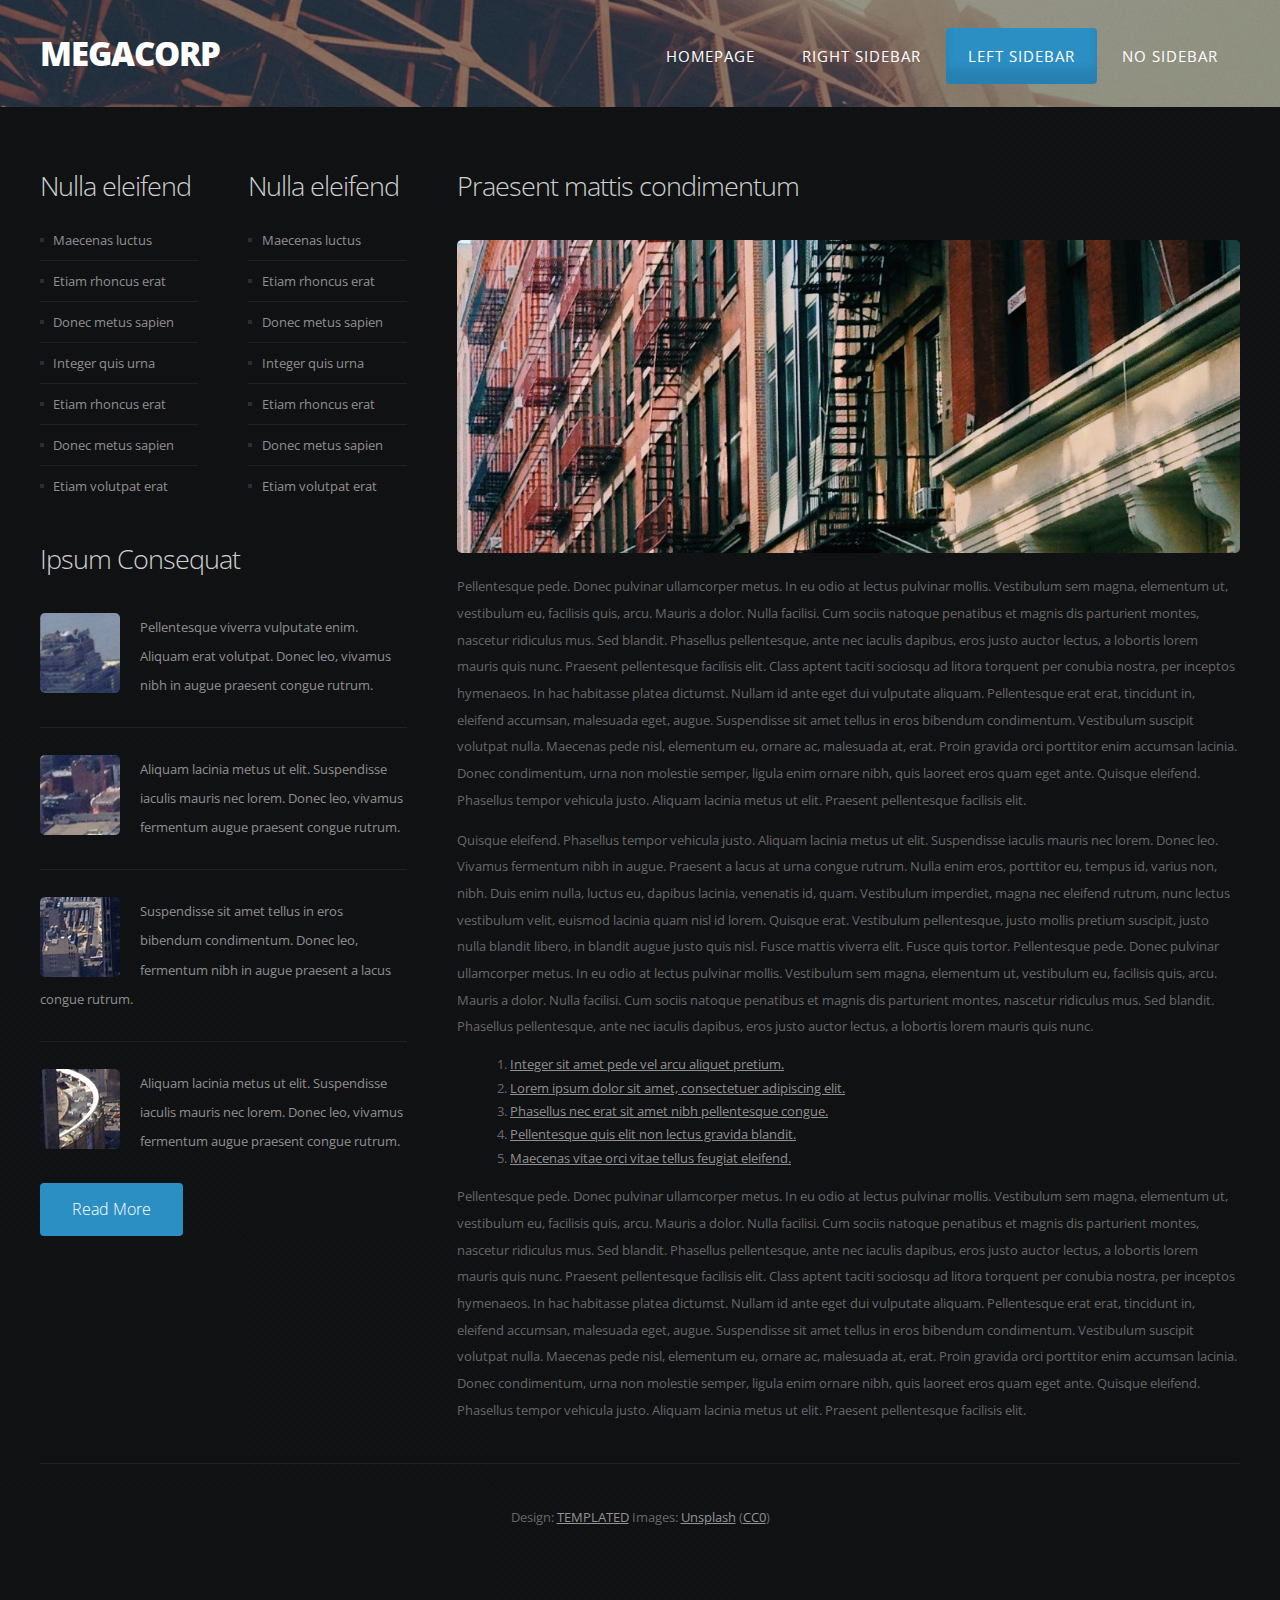
<file: templated-megacorp/twocolumn2.html>
<!DOCTYPE HTML>
<!--
	MegaCorp by TEMPLATED
    templated.co @templatedco
    Released for free under the Creative Commons Attribution 3.0 license (templated.co/license)
-->
<html>
	<head>
		<title>MegaCorp by TEMPLATED</title>
		<meta http-equiv="content-type" content="text/html; charset=utf-8" />
		<meta name="description" content="" />
		<meta name="keywords" content="" />
		<link href="http://fonts.googleapis.com/css?family=Open+Sans:400,300,600,700,800" rel="stylesheet" type="text/css" />
		<!--[if lte IE 8]><script src="js/html5shiv.js"></script><![endif]-->
        <script src="http://ajax.googleapis.com/ajax/libs/jquery/1.11.0/jquery.min.js"></script>
		<script src="js/skel.min.js"></script>
		<script src="js/skel-panels.min.js"></script>
		<script src="js/init.js"></script>
		<noscript>
			<link rel="stylesheet" href="css/skel-noscript.css" />
			<link rel="stylesheet" href="css/style.css" />
			<link rel="stylesheet" href="css/style-desktop.css" />
		</noscript>
	</head>
	<body>

		<!-- Header -->
		<div id="header-wrapper">
		
        	<div id="header" class="container">
            
            	<div id="logo"><h1><a href="#">MegaCorp</a></h1></div>
                <nav id="nav">
                    <ul>
                        <li><a href="index.html">Homepage</a></li>
                        <li><a href="twocolumn1.html">Right Sidebar</a></li>
                        <li class="current_page_item"><a href="twocolumn2.html">Left Sidebar</a></li>
                        <li><a href="onecolumn.html">No Sidebar</a></li>
                    </ul>
                </nav>
                
            </div>

		</div>
		<!-- Header Ends Here -->

		<!-- Page -->
        
        	<div id="page">
            	<div class="container">
                	<div class="row">
                    
                    	<div id="sidebar" class="4u">
                        	<div class="row">
                                <section id="box1" class="6u">
                                    <h2>Nulla  eleifend</h2>
                                    <ul class="style4">
                                        <li class="first"><a href="#">Maecenas luctus</a></li>
                                        <li><a href="#">Etiam rhoncus erat</a></li>
                                        <li><a href="#">Donec metus sapien</a></li>
                                        <li><a href="#">Integer quis urna</a></li>
                                        <li><a href="#">Etiam rhoncus erat</a></li>
                                        <li><a href="#">Donec metus sapien</a></li>
                                        <li><a href="#">Etiam volutpat erat</a></li>
                                    </ul>
                                </section>
                                <section class="6u">
                                    <h2>Nulla  eleifend</h2>
                                    <ul class="style4">
                                        <li class="first"><a href="#">Maecenas luctus</a></li>
                                        <li><a href="#">Etiam rhoncus erat</a></li>
                                        <li><a href="#">Donec metus sapien</a></li>
                                        <li><a href="#">Integer quis urna</a></li>
                                        <li><a href="#">Etiam rhoncus erat</a></li>
                                        <li><a href="#">Donec metus sapien</a></li>
                                        <li><a href="#">Etiam volutpat erat</a></li>
                                    </ul>
                                </section>
                            </div>
                            <section id="box2">
                                <h2>Ipsum Consequat</h2>
                                <ul class="style2">
                                    <li class="first">
                                        <p><a href="#"><img src="images/pics07.jpg" alt="">Pellentesque viverra vulputate enim. Aliquam erat volutpat. Donec leo, vivamus nibh in augue praesent congue rutrum. </a></p>
                                    </li>
                                    <li>
                                        <p><a href="#"><img src="images/pics08.jpg" alt="">Aliquam lacinia metus ut elit. Suspendisse iaculis mauris nec lorem. Donec leo, vivamus fermentum augue praesent congue rutrum.</a></p>
                                    </li>
                                    <li>
                                        <p><a href="#"><img src="images/pics09.jpg" alt="">Suspendisse sit amet tellus in eros bibendum condimentum. Donec leo, fermentum nibh in augue praesent a lacus congue rutrum. </a></p>
                                    </li>
                                    <li>
                                        <p><a href="#"><img src="images/pics10.jpg" alt="">Aliquam lacinia metus ut elit. Suspendisse iaculis mauris nec lorem. Donec leo, vivamus fermentum augue praesent congue rutrum.</a></p>
                                    </li>
                                </ul>
                                <a href="#" class="button button-style1">Read More</a>
                            </section>
                        </div>

                    	<div id="content" class="8u skel-cell-important">
                        	<article>
                            	<header>
                                    <h2>Praesent mattis condimentum</h2>
                                </header>
                                <a href="#" class="image-style1"><img src="images/pic01.jpg" alt=""></a>
                                <p>Pellentesque pede. Donec pulvinar ullamcorper metus. In eu odio at lectus pulvinar mollis. Vestibulum sem magna, elementum ut, vestibulum eu, facilisis quis, arcu. Mauris a dolor. Nulla facilisi. Cum sociis natoque penatibus et magnis dis parturient montes, nascetur ridiculus mus. Sed blandit. Phasellus pellentesque, ante nec iaculis dapibus, eros justo auctor lectus, a lobortis lorem mauris quis nunc. Praesent pellentesque facilisis elit. Class aptent taciti sociosqu ad litora torquent per conubia nostra, per inceptos hymenaeos. In hac habitasse platea dictumst. Nullam id ante eget dui vulputate aliquam. Pellentesque erat erat, tincidunt in, eleifend accumsan, malesuada eget, augue. Suspendisse sit amet tellus in eros bibendum condimentum. Vestibulum suscipit volutpat nulla. Maecenas pede nisl, elementum eu, ornare ac, malesuada at, erat. Proin gravida orci porttitor enim accumsan lacinia. Donec condimentum, urna non molestie semper, ligula enim ornare nibh, quis laoreet eros quam eget ante. Quisque eleifend. Phasellus tempor vehicula justo. Aliquam lacinia metus ut elit. Praesent pellentesque facilisis elit.</p>
                                <p>Quisque eleifend. Phasellus tempor vehicula justo. Aliquam lacinia metus ut elit. Suspendisse iaculis mauris nec lorem.							Donec leo. Vivamus fermentum nibh in augue. Praesent a lacus at urna congue rutrum. Nulla enim eros, porttitor eu, tempus id, varius non, nibh. Duis enim nulla, luctus eu, dapibus lacinia, venenatis id, quam. Vestibulum imperdiet, magna nec eleifend rutrum, nunc lectus vestibulum velit, euismod lacinia quam nisl id lorem. Quisque erat. Vestibulum pellentesque, justo mollis pretium suscipit, justo nulla blandit libero, in blandit augue justo quis nisl. Fusce mattis viverra elit. Fusce quis tortor. Pellentesque pede. Donec pulvinar ullamcorper metus. In eu odio at lectus pulvinar mollis. Vestibulum sem magna, elementum ut, vestibulum eu, facilisis quis, arcu. Mauris a dolor. Nulla facilisi. Cum sociis natoque penatibus et magnis dis parturient montes, nascetur ridiculus mus. Sed blandit. Phasellus pellentesque, ante nec iaculis dapibus, eros justo auctor lectus, a lobortis lorem mauris quis nunc. </p>
                                <ul class="style5">
                                    <li><a href="#">Integer sit amet pede vel arcu aliquet pretium.</a></li>
                                    <li><a href="#">Lorem ipsum dolor sit amet, consectetuer adipiscing elit.</a></li>
                                    <li><a href="#">Phasellus nec erat sit amet nibh pellentesque congue.</a></li>
                                    <li><a href="#">Pellentesque quis elit non lectus gravida blandit.</a></li>
                                    <li><a href="#">Maecenas vitae orci vitae tellus feugiat eleifend.</a></li>
                                </ul>
        <p>Pellentesque pede. Donec pulvinar ullamcorper metus. In eu odio at lectus pulvinar mollis. Vestibulum sem magna, elementum ut, vestibulum eu, facilisis quis, arcu. Mauris a dolor. Nulla facilisi. Cum sociis natoque penatibus et magnis dis parturient montes, nascetur ridiculus mus. Sed blandit. Phasellus pellentesque, ante nec iaculis dapibus, eros justo auctor lectus, a lobortis lorem mauris quis nunc. Praesent pellentesque facilisis elit. Class aptent taciti sociosqu ad litora torquent per conubia nostra, per inceptos hymenaeos. In hac habitasse platea dictumst. Nullam id ante eget dui vulputate aliquam. Pellentesque erat erat, tincidunt in, eleifend accumsan, malesuada eget, augue. Suspendisse sit amet tellus in eros bibendum condimentum. Vestibulum suscipit volutpat nulla. Maecenas pede nisl, elementum eu, ornare ac, malesuada at, erat. Proin gravida orci porttitor enim accumsan lacinia. Donec condimentum, urna non molestie semper, ligula enim ornare nibh, quis laoreet eros quam eget ante. Quisque eleifend. Phasellus tempor vehicula justo. Aliquam lacinia metus ut elit. Praesent pellentesque facilisis elit.</p>
                            </article>
                        </div>
                    
                    </div>
                </div>
            </div>
            
		<!-- /Page -->

		<!-- Copyright -->
            <div id="copyright" class="container">
                Design: <a href="http://templated.co">TEMPLATED</a> Images: <a href="http://unsplash.com">Unsplash</a> (<a href="http://unsplash.com/cc0">CC0</a>)
            </div>


	</body>
</html>
</file>
<file: Helios Free Website Template - Free-CSS.com/css/style.css>
body, html {
	font-family: 'Lato', sans-serif;
	text-rendering: optimizeLegibility !important;
	-webkit-font-smoothing: antialiased !important;
	color: #777;
}
h1 {
}
h1 strong {
	font-weight: 900;
}
h2 {
	line-height: 20px;
	font-size: 32px;
	font-weight: 700;
	margin: 0;
	color: #555;
}
h3 {
	font-size: 16px;
	font-weight: 700;
}
h4 {
	font-size: 20px;
	color: #666;
}
h5 {
	text-transform: uppercase;
	font-weight: 700;
	line-height: 20px;
}
p {
	font-family: 'Open Sans', sans-serif;
}
a {
	color: #0dad8d;
}
a:hover, a:focus {
	text-decoration: none;
	color: #222;
}
.clearfix:after {
	visibility: hidden;
	display: block;
	font-size: 0;
	content: " ";
	clear: both;
	height: 0;
}
.clearfix {
	display: inline-block;
}
* html .clearfix {
	height: 1%;
}
.clearfix {
	display: block;
}
ul, ol {
	padding: 0;
	webkit-padding: 0;
	moz-padding: 0;
	list-style: none;
}
hr {
	height: 3px;
	width: 60px;
	text-align: center;
	position: relative;
	background: #0dad8d;
	border: 0;
	margin: 10px auto 30px;
}
/* Navigation */
#menu {
	padding: 20px;
	transition: all 0.8s;
}
#menu.navbar-default {
	background-color: rgba(248, 248, 248, 0);
	border-color: rgba(231, 231, 231, 0);
}
#menu a.navbar-brand {
	text-transform: uppercase;
	font-size: 22px;
	color: #fff;
	font-weight: 900;
}
#menu a.navbar-brand i.fa {
	color: rgba(255,255,255,0.7);
	margin-right: 3px;
}
#menu.navbar-default .navbar-nav > li > a {
	text-transform: uppercase;
	color: #eeeeee;
	font-size: 12px;
	letter-spacing: 1px;
}
#menu.navbar-default .navbar-nav > li > a:hover {
	color: #0dad8d;
}
.on {
	background-color: #222222 !important;
	padding: 0 !important;
}
.navbar-default .navbar-nav > .active > a, .navbar-default .navbar-nav > .active > a:hover, .navbar-default .navbar-nav > .active > a:focus {
	color: #0dad8d !important;
	background-color: transparent;
}
.navbar-toggle {
	border-radius: 0;
}
.navbar-default .navbar-toggle:hover, .navbar-default .navbar-toggle:focus {
	background-color: #0dad8d;
	border-color: #0dad8d;
}
.navbar-default .navbar-toggle:hover>.icon-bar {
	background-color: #FFF;
}
/* Home Style */
header {
	background: url(../img/header-bg.jpg) no-repeat bottom right;
	background-size: cover;
	color: #cfcfcf;
	position: relative;
	height: 100%;
}
header p {
	color: rgba(255,255,255,0.8);
	font-size: 20px;
	margin-bottom: 80px;
}
.intro-text {
	position: relative;
	padding-top: 250px;
	padding-right: 0;
	padding-left: 0;
	padding-bottom: 170px;
}
.intro-text H1 {
	font-size: 60px;
	text-transform: uppercase;
	color: #fff;
}
.btn-default {
	color: #fff;
	font-family: 'Open Sans', sans-serif;
	background-color: transparent;
	border: 2px solid rgba(255,255,255,0.8);
	margin: 0 8px;
	padding: 12px 24px;
	font-size: 16px;
	transition: all 0.5s;
	border-radius: 4px;
}
.btn-default:hover, .btn-default:focus, .btn-default.focus, .btn-default:active, .btn-default.active {
	background-color: #fff;
	color: #0dad8d;
	border-color: #fff;
}
/* Services Section */
#services-section {
	padding: 120px 0;
	background-color: #fff;
}
#services-section h4 {
	font-weight: 700;
}
.space {
	margin-top: 40px;
}
#services-section i.fa {
	font-size: 40px;
	margin-bottom: 20px;
	transition: all 0.5s;
	color: #0dbf9b;
}
/* Gallery Section 
==============================*/
#works-section {
	padding: 120px 0;
	background-color: #f6f6f6;
}
.categories {
	padding-bottom: 30px;
	text-align: center;
}
ul.cat li {
	display: inline-block;
}
ol.type li {
	display: inline-block;
	margin-left: 20px;
}
ol.type li a {
	color: #aaa;
	border: 1px solid #ddd;
	padding: 8px 16px;
	border-radius: 0;
}
ol.type li a.active {
	color: #0dad8d;
	border: 1px solid #0dad8d;
}
ol.type li a:hover {
	color: #0dad8d;
	border: 1px solid #0dad8d;
}
.isotope-item {
	z-index: 2
}
.isotope-hidden.isotope-item {
	z-index: 1
}
.isotope, .isotope .isotope-item {
	/* change duration value to whatever you like */
	-webkit-transition-duration: 0.8s;
	-moz-transition-duration: 0.8s;
	transition-duration: 0.8s;
}
.isotope-item {
	margin-right: -1px;
	-webkit-backface-visibility: hidden;
	backface-visibility: hidden;
}
.isotope {
	-webkit-backface-visibility: hidden;
	backface-visibility: hidden;
	-webkit-transition-property: height, width;
	-moz-transition-property: height, width;
	transition-property: height, width;
}
.isotope .isotope-item {
	-webkit-backface-visibility: hidden;
	backface-visibility: hidden;
	-webkit-transition-property: -webkit-transform, opacity;
	-moz-transition-property: -moz-transform, opacity;
	transition-property: transform, opacity;
}
.portfolio-item {
	margin-bottom: 30px;
}
.portfolio-item .hover-bg {
	height: 170px;
	overflow: hidden;
	position: relative;
}
.hover-bg .hover-text {
	position: absolute;
	text-align: center;
	margin: 0 auto;
	color: #ffffff;
	background: rgba(0, 0, 0, 0.66);
	padding: 17% 0 0 0;
	height: 100%;
	width: 100%;
	opacity: 0;
	transition: all 0.5s;
}
.hover-bg .hover-text>h4 {
	opacity: 0;
	-webkit-transform: translateY(100%);
	transform: translateY(100%);
	transition: all 0.3s;
	color: #ffffff;
}
.hover-bg:hover .hover-text>h4 {
	opacity: 1;
	-webkit-backface-visibility: hidden;
	-webkit-transform: translateY(0);
	transform: translateY(0);
}
.hover-bg .hover-text>i {
	opacity: 0;
	-webkit-transform: translateY(0);
	transform: translateY(0);
	transition: all 0.3s;
}
.hover-bg:hover .hover-text>i {
	opacity: 1;
	-webkit-backface-visibility: hidden;
	-webkit-transform: translateY(100%);
	transform: translateY(100%);
}
.hover-bg:hover .hover-text {
	opacity: 1;
}
#works-section i.fa {
	height: 30px;
	width: 30px;
	border: 1px solid #F5AB35;
	font-size: 20px;
	padding: 5px;
	border-radius: 50%;
	color: #F5AB35;
}
/* About Section */
#about-section {
	padding: 120px 0;
}
#about-section p {
	margin-top: 20px;
	margin-bottom: 30px;
}
/* Team Section */
#team-section {
	padding: 100px 0;
}
.section-title.center {
	padding: 30px 0;
}
.section-title h2 {
	margin-bottom: 30px;
}
img.img-circle.team-img {
	width: 150px;
	height: 150px;
	border: 4px solid transparent;
	transition: all 0.5s;
}
#team-section .team .thumbnail:hover>img.img-circle.team-img {
	border: 4px solid #fff;
	font-size: medium;
}
#team-section .thumbnail {
	background: transparent;
	border: 0;
}
#team-section .thumbnail .caption {
	padding: 9px;
}
/* Achivements Section */
#achievements {
	padding: 80px 0;
	background-color: #0dbf9b;
}
.achievement-box {
	text-align: center;
	margin: 20px 0;
}
.achievement-box h4 {
	font-size: 16px;
	color: rgba(255,255,255,0.8);
	text-transform: uppercase;
}
.achievement-box span.count {
	color: #fff;
	font-size: 50px;
	font-weight: 500;
	display: block;
}
/* Contact Section */
#contact-section {
	padding: 120px 0 60px 0;
	background-color: #f6f6f6;
}
#contact-section h3 {
	font-size: 20px;
	font-weight: 400;
}
#contact-section form {
	padding: 30px 0;
}
#contact-section i.fa {
	color: #0dad8d;
	font-size: 16px;
	margin-bottom: 10px;
}
label {
	font-size: 12px;
	font-weight: 400;
	font-family: 'Open Sans', sans-serif;
	float: left;
}
#contact-section .form-control {
	display: block;
	width: 100%;
	padding: 6px 12px;
	font-size: 14px;
	line-height: 1.42857143;
	color: #555;
	background-color: #fff;
	background-image: none;
	border: 1px solid #ccc;
	border-radius: 2px;
	-webkit-box-shadow: none;
	box-shadow: none;
	-webkit-transition: none;
	-o-transition: none;
	transition: none;
}
#contact-section .form-control:focus {
	border-color: inherit;
	outline: 0;
	-webkit-box-shadow: transparent;
	box-shadow: transparent;
}
#contact-section .btn {
	background: transparent;
	border: 2px solid #12dbb2;
	border-radius: 4px;
	padding: 10px 20px;
	margin-top: 20px;
	color: #0dbf9b;
}
#contact-section .btn:hover, #contact-section .btn:focus {
	background: #0dbf9b;
	border: 2px solid #0dbf9b;
	color: #fff;
}
#contact-section .text-danger {
	color: #cc3300;
	text-align: left;
}
.btn:active, .btn.active {
	background-image: none;
	outline: 0;
	-webkit-box-shadow: none;
	box-shadow: none;
}
a:focus, .btn:focus, .btn:active:focus, .btn.active:focus, .btn.focus, .btn:active.focus, .btn.active.focus {
	outline: none;
	outline-offset: none;
}
/* Social Section */
#social-section {
	padding: 30px 0;
	background-color: #0dbf9b;
	text-align: center;
}
#social-section .social ul li {
	display: inline-block;
	margin: 0 20px;
}
#social-section .social i.fa {
	font-size: 24px;
	padding: 4px 5px;
	color: #fff;
	transition: all 0.5s;
}
#social-section .social i.fa:hover {
	color: #666;
}
/* Footer */
#footer {
	background-color: #222222;
	color: #777;
	padding: 15px 0 10px 0;
	text-align: center;
}
#footer p {
	font-size: 13px;
	margin-top: 10px;
}
#footer a {
	color: #999;
}
#footer a:hover, a:focus {
	text-decoration: none;
	color: #0dad8d;
}

@media (max-width: 768px) {
.content {
	padding: 40% 0 0;
}
}

@media (max-width: 603px) {
#menu.navbar-default {
	background-color: rgba(0, 0, 0, 0.7);
}
label {
	float: none !important
}
.hover-bg .hover-text {
	padding: 12% 10%;
}
}

@media (max-width: 360px) {
.hover-bg .hover-text {
	padding: 22% 10%;
}
}
</file>
<file: Helios Free Website Template - Free-CSS.com/css/prettyPhoto.css>
div.pp_default .pp_top,div.pp_default .pp_top .pp_middle,div.pp_default .pp_top .pp_left,div.pp_default .pp_top .pp_right,div.pp_default .pp_bottom,div.pp_default .pp_bottom .pp_left,div.pp_default .pp_bottom .pp_middle,div.pp_default .pp_bottom .pp_right{height:13px}
div.pp_default .pp_top .pp_left{background:url(../img/prettyPhoto/default/sprite.png) -78px -93px no-repeat}
div.pp_default .pp_top .pp_middle{background:url(../img/prettyPhoto/default/sprite_x.png) top left repeat-x}
div.pp_default .pp_top .pp_right{background:url(../img/prettyPhoto/default/sprite.png) -112px -93px no-repeat}
div.pp_default .pp_content .ppt{color:#f8f8f8}
div.pp_default .pp_content_container .pp_left{background:url(../img/prettyPhoto/default/sprite_y.png) -7px 0 repeat-y;padding-left:13px}
div.pp_default .pp_content_container .pp_right{background:url(../img/prettyPhoto/default/sprite_y.png) top right repeat-y;padding-right:13px}
div.pp_default .pp_next:hover{background:url(../img/prettyPhoto/default/sprite_next.png) center right no-repeat;cursor:pointer}
div.pp_default .pp_previous:hover{background:url(../img/prettyPhoto/default/sprite_prev.png) center left no-repeat;cursor:pointer}
div.pp_default .pp_expand{background:url(../img/prettyPhoto/default/sprite.png) 0 -29px no-repeat;cursor:pointer;width:28px;height:28px}
div.pp_default .pp_expand:hover{background:url(../img/prettyPhoto/default/sprite.png) 0 -56px no-repeat;cursor:pointer}
div.pp_default .pp_contract{background:url(../img/prettyPhoto/default/sprite.png) 0 -84px no-repeat;cursor:pointer;width:28px;height:28px}
div.pp_default .pp_contract:hover{background:url(../img/prettyPhoto/default/sprite.png) 0 -113px no-repeat;cursor:pointer}
div.pp_default .pp_close{width:30px;height:30px;background:url(../img/prettyPhoto/default/sprite.png) 2px 1px no-repeat;cursor:pointer}
div.pp_default .pp_gallery ul li a{background:url(../img/prettyPhoto/default/default_thumb.png) center center #f8f8f8;border:1px solid #aaa}
div.pp_default .pp_social{margin-top:7px}
div.pp_default .pp_gallery a.pp_arrow_previous,div.pp_default .pp_gallery a.pp_arrow_next{position:static;left:auto}
div.pp_default .pp_nav .pp_play,div.pp_default .pp_nav .pp_pause{background:url(../img/prettyPhoto/default/sprite.png) -51px 1px no-repeat;height:30px;width:30px}
div.pp_default .pp_nav .pp_pause{background-position:-51px -29px}
div.pp_default a.pp_arrow_previous,div.pp_default a.pp_arrow_next{background:url(../img/prettyPhoto/default/sprite.png) -31px -3px no-repeat;height:20px;width:20px;margin:4px 0 0}
div.pp_default a.pp_arrow_next{left:52px;background-position:-82px -3px}
div.pp_default .pp_content_container .pp_details{margin-top:5px}
div.pp_default .pp_nav{clear:none;height:30px;width:110px;position:relative}
div.pp_default .pp_nav .currentTextHolder{font-family:Georgia;font-style:italic;color:#999;font-size:11px;left:75px;line-height:25px;position:absolute;top:2px;margin:0;padding:0 0 0 10px}
div.pp_default .pp_close:hover,div.pp_default .pp_nav .pp_play:hover,div.pp_default .pp_nav .pp_pause:hover,div.pp_default .pp_arrow_next:hover,div.pp_default .pp_arrow_previous:hover{opacity:0.7}
div.pp_default .pp_description{font-size:11px;font-weight:700;line-height:14px;margin:5px 50px 5px 0}
div.pp_default .pp_bottom .pp_left{background:url(../img/prettyPhoto/default/sprite.png) -78px -127px no-repeat}
div.pp_default .pp_bottom .pp_middle{background:url(../img/prettyPhoto/default/sprite_x.png) bottom left repeat-x}
div.pp_default .pp_bottom .pp_right{background:url(../img/prettyPhoto/default/sprite.png) -112px -127px no-repeat}
div.pp_default .pp_loaderIcon{background:url(../img/prettyPhoto/default/loader.gif) center center no-repeat}
div.light_rounded .pp_top .pp_left{background:url(../img/prettyPhoto/light_rounded/sprite.png) -88px -53px no-repeat}
div.light_rounded .pp_top .pp_right{background:url(../img/prettyPhoto/light_rounded/sprite.png) -110px -53px no-repeat}
div.light_rounded .pp_next:hover{background:url(../img/prettyPhoto/light_rounded/btnNext.png) center right no-repeat;cursor:pointer}
div.light_rounded .pp_previous:hover{background:url(../img/prettyPhoto/light_rounded/btnPrevious.png) center left no-repeat;cursor:pointer}
div.light_rounded .pp_expand{background:url(../img/prettyPhoto/light_rounded/sprite.png) -31px -26px no-repeat;cursor:pointer}
div.light_rounded .pp_expand:hover{background:url(../img/prettyPhoto/light_rounded/sprite.png) -31px -47px no-repeat;cursor:pointer}
div.light_rounded .pp_contract{background:url(../img/prettyPhoto/light_rounded/sprite.png) 0 -26px no-repeat;cursor:pointer}
div.light_rounded .pp_contract:hover{background:url(../img/prettyPhoto/light_rounded/sprite.png) 0 -47px no-repeat;cursor:pointer}
div.light_rounded .pp_close{width:75px;height:22px;background:url(../img/prettyPhoto/light_rounded/sprite.png) -1px -1px no-repeat;cursor:pointer}
div.light_rounded .pp_nav .pp_play{background:url(../img/prettyPhoto/light_rounded/sprite.png) -1px -100px no-repeat;height:15px;width:14px}
div.light_rounded .pp_nav .pp_pause{background:url(../img/prettyPhoto/light_rounded/sprite.png) -24px -100px no-repeat;height:15px;width:14px}
div.light_rounded .pp_arrow_previous{background:url(../img/prettyPhoto/light_rounded/sprite.png) 0 -71px no-repeat}
div.light_rounded .pp_arrow_next{background:url(../img/prettyPhoto/light_rounded/sprite.png) -22px -71px no-repeat}
div.light_rounded .pp_bottom .pp_left{background:url(../img/prettyPhoto/light_rounded/sprite.png) -88px -80px no-repeat}
div.light_rounded .pp_bottom .pp_right{background:url(../img/prettyPhoto/light_rounded/sprite.png) -110px -80px no-repeat}
div.dark_rounded .pp_top .pp_left{background:url(../img/prettyPhoto/dark_rounded/sprite.png) -88px -53px no-repeat}
div.dark_rounded .pp_top .pp_right{background:url(../img/prettyPhoto/dark_rounded/sprite.png) -110px -53px no-repeat}
div.dark_rounded .pp_content_container .pp_left{background:url(../img/prettyPhoto/dark_rounded/contentPattern.png) top left repeat-y}
div.dark_rounded .pp_content_container .pp_right{background:url(../img/prettyPhoto/dark_rounded/contentPattern.png) top right repeat-y}
div.dark_rounded .pp_next:hover{background:url(../img/prettyPhoto/dark_rounded/btnNext.png) center right no-repeat;cursor:pointer}
div.dark_rounded .pp_previous:hover{background:url(../img/prettyPhoto/dark_rounded/btnPrevious.png) center left no-repeat;cursor:pointer}
div.dark_rounded .pp_expand{background:url(../img/prettyPhoto/dark_rounded/sprite.png) -31px -26px no-repeat;cursor:pointer}
div.dark_rounded .pp_expand:hover{background:url(../img/prettyPhoto/dark_rounded/sprite.png) -31px -47px no-repeat;cursor:pointer}
div.dark_rounded .pp_contract{background:url(../img/prettyPhoto/dark_rounded/sprite.png) 0 -26px no-repeat;cursor:pointer}
div.dark_rounded .pp_contract:hover{background:url(../img/prettyPhoto/dark_rounded/sprite.png) 0 -47px no-repeat;cursor:pointer}
div.dark_rounded .pp_close{width:75px;height:22px;background:url(../img/prettyPhoto/dark_rounded/sprite.png) -1px -1px no-repeat;cursor:pointer}
div.dark_rounded .pp_description{margin-right:85px;color:#fff}
div.dark_rounded .pp_nav .pp_play{background:url(../img/prettyPhoto/dark_rounded/sprite.png) -1px -100px no-repeat;height:15px;width:14px}
div.dark_rounded .pp_nav .pp_pause{background:url(../img/prettyPhoto/dark_rounded/sprite.png) -24px -100px no-repeat;height:15px;width:14px}
div.dark_rounded .pp_arrow_previous{background:url(../img/prettyPhoto/dark_rounded/sprite.png) 0 -71px no-repeat}
div.dark_rounded .pp_arrow_next{background:url(../img/prettyPhoto/dark_rounded/sprite.png) -22px -71px no-repeat}
div.dark_rounded .pp_bottom .pp_left{background:url(../img/prettyPhoto/dark_rounded/sprite.png) -88px -80px no-repeat}
div.dark_rounded .pp_bottom .pp_right{background:url(../img/prettyPhoto/dark_rounded/sprite.png) -110px -80px no-repeat}
div.dark_rounded .pp_loaderIcon{background:url(../img/prettyPhoto/dark_rounded/loader.gif) center center no-repeat}
div.dark_square .pp_left,div.dark_square .pp_middle,div.dark_square .pp_right,div.dark_square .pp_content{background:#000}
div.dark_square .pp_description{color:#fff;margin:0 85px 0 0}
div.dark_square .pp_loaderIcon{background:url(../img/prettyPhoto/dark_square/loader.gif) center center no-repeat}
div.dark_square .pp_expand{background:url(../img/prettyPhoto/dark_square/sprite.png) -31px -26px no-repeat;cursor:pointer}
div.dark_square .pp_expand:hover{background:url(../img/prettyPhoto/dark_square/sprite.png) -31px -47px no-repeat;cursor:pointer}
div.dark_square .pp_contract{background:url(../img/prettyPhoto/dark_square/sprite.png) 0 -26px no-repeat;cursor:pointer}
div.dark_square .pp_contract:hover{background:url(../img/prettyPhoto/dark_square/sprite.png) 0 -47px no-repeat;cursor:pointer}
div.dark_square .pp_close{width:75px;height:22px;background:url(../img/prettyPhoto/dark_square/sprite.png) -1px -1px no-repeat;cursor:pointer}
div.dark_square .pp_nav{clear:none}
div.dark_square .pp_nav .pp_play{background:url(../img/prettyPhoto/dark_square/sprite.png) -1px -100px no-repeat;height:15px;width:14px}
div.dark_square .pp_nav .pp_pause{background:url(../img/prettyPhoto/dark_square/sprite.png) -24px -100px no-repeat;height:15px;width:14px}
div.dark_square .pp_arrow_previous{background:url(../img/prettyPhoto/dark_square/sprite.png) 0 -71px no-repeat}
div.dark_square .pp_arrow_next{background:url(../img/prettyPhoto/dark_square/sprite.png) -22px -71px no-repeat}
div.dark_square .pp_next:hover{background:url(../img/prettyPhoto/dark_square/btnNext.png) center right no-repeat;cursor:pointer}
div.dark_square .pp_previous:hover{background:url(../img/prettyPhoto/dark_square/btnPrevious.png) center left no-repeat;cursor:pointer}
div.light_square .pp_expand{background:url(../img/prettyPhoto/light_square/sprite.png) -31px -26px no-repeat;cursor:pointer}
div.light_square .pp_expand:hover{background:url(../img/prettyPhoto/light_square/sprite.png) -31px -47px no-repeat;cursor:pointer}
div.light_square .pp_contract{background:url(../img/prettyPhoto/light_square/sprite.png) 0 -26px no-repeat;cursor:pointer}
div.light_square .pp_contract:hover{background:url(../img/prettyPhoto/light_square/sprite.png) 0 -47px no-repeat;cursor:pointer}
div.light_square .pp_close{width:75px;height:22px;background:url(../img/prettyPhoto/light_square/sprite.png) -1px -1px no-repeat;cursor:pointer}
div.light_square .pp_nav .pp_play{background:url(../img/prettyPhoto/light_square/sprite.png) -1px -100px no-repeat;height:15px;width:14px}
div.light_square .pp_nav .pp_pause{background:url(../img/prettyPhoto/light_square/sprite.png) -24px -100px no-repeat;height:15px;width:14px}
div.light_square .pp_arrow_previous{background:url(../img/prettyPhoto/light_square/sprite.png) 0 -71px no-repeat}
div.light_square .pp_arrow_next{background:url(../img/prettyPhoto/light_square/sprite.png) -22px -71px no-repeat}
div.light_square .pp_next:hover{background:url(../img/prettyPhoto/light_square/btnNext.png) center right no-repeat;cursor:pointer}
div.light_square .pp_previous:hover{background:url(../img/prettyPhoto/light_square/btnPrevious.png) center left no-repeat;cursor:pointer}
div.facebook .pp_top .pp_left{background:url(../img/prettyPhoto/facebook/sprite.png) -88px -53px no-repeat}
div.facebook .pp_top .pp_middle{background:url(../img/prettyPhoto/facebook/contentPatternTop.png) top left repeat-x}
div.facebook .pp_top .pp_right{background:url(../img/prettyPhoto/facebook/sprite.png) -110px -53px no-repeat}
div.facebook .pp_content_container .pp_left{background:url(../img/prettyPhoto/facebook/contentPatternLeft.png) top left repeat-y}
div.facebook .pp_content_container .pp_right{background:url(../img/prettyPhoto/facebook/contentPatternRight.png) top right repeat-y}
div.facebook .pp_expand{background:url(../img/prettyPhoto/facebook/sprite.png) -31px -26px no-repeat;cursor:pointer}
div.facebook .pp_expand:hover{background:url(../img/prettyPhoto/facebook/sprite.png) -31px -47px no-repeat;cursor:pointer}
div.facebook .pp_contract{background:url(../img/prettyPhoto/facebook/sprite.png) 0 -26px no-repeat;cursor:pointer}
div.facebook .pp_contract:hover{background:url(../img/prettyPhoto/facebook/sprite.png) 0 -47px no-repeat;cursor:pointer}
div.facebook .pp_close{width:22px;height:22px;background:url(../img/prettyPhoto/facebook/sprite.png) -1px -1px no-repeat;cursor:pointer}
div.facebook .pp_description{margin:0 37px 0 0}
div.facebook .pp_loaderIcon{background:url(../img/prettyPhoto/facebook/loader.gif) center center no-repeat}
div.facebook .pp_arrow_previous{background:url(../img/prettyPhoto/facebook/sprite.png) 0 -71px no-repeat;height:22px;margin-top:0;width:22px}
div.facebook .pp_arrow_previous.disabled{background-position:0 -96px;cursor:default}
div.facebook .pp_arrow_next{background:url(../img/prettyPhoto/facebook/sprite.png) -32px -71px no-repeat;height:22px;margin-top:0;width:22px}
div.facebook .pp_arrow_next.disabled{background-position:-32px -96px;cursor:default}
div.facebook .pp_nav{margin-top:0}
div.facebook .pp_nav p{font-size:15px;padding:0 3px 0 4px}
div.facebook .pp_nav .pp_play{background:url(../img/prettyPhoto/facebook/sprite.png) -1px -123px no-repeat;height:22px;width:22px}
div.facebook .pp_nav .pp_pause{background:url(../img/prettyPhoto/facebook/sprite.png) -32px -123px no-repeat;height:22px;width:22px}
div.facebook .pp_next:hover{background:url(../img/prettyPhoto/facebook/btnNext.png) center right no-repeat;cursor:pointer}
div.facebook .pp_previous:hover{background:url(../img/prettyPhoto/facebook/btnPrevious.png) center left no-repeat;cursor:pointer}
div.facebook .pp_bottom .pp_left{background:url(../img/prettyPhoto/facebook/sprite.png) -88px -80px no-repeat}
div.facebook .pp_bottom .pp_middle{background:url(../img/prettyPhoto/facebook/contentPatternBottom.png) top left repeat-x}
div.facebook .pp_bottom .pp_right{background:url(../img/prettyPhoto/facebook/sprite.png) -110px -80px no-repeat}
div.pp_pic_holder a:focus{outline:none}
div.pp_overlay{background:#000;display:none;left:0;position:absolute;top:0;width:100%;z-index:9500}
div.pp_pic_holder{display:none;position:absolute;width:100px;z-index:10000}
.pp_content{height:40px;min-width:40px}
* html .pp_content{width:40px}
.pp_content_container{position:relative;text-align:left;width:100%}
.pp_content_container .pp_left{padding-left:20px}
.pp_content_container .pp_right{padding-right:20px}
.pp_content_container .pp_details{float:left;margin:10px 0 2px}
.pp_description{display:none;margin:0}
.pp_social{float:left;margin:0}
.pp_social .facebook{float:left;margin-left:5px;width:55px;overflow:hidden}
.pp_social .twitter{float:left}
.pp_nav{clear:right;float:left;margin:3px 10px 0 0}
.pp_nav p{float:left;white-space:nowrap;margin:2px 4px}
.pp_nav .pp_play,.pp_nav .pp_pause{float:left;margin-right:4px;text-indent:-10000px}
a.pp_arrow_previous,a.pp_arrow_next{display:block;float:left;height:15px;margin-top:3px;overflow:hidden;text-indent:-10000px;width:14px}
.pp_hoverContainer{position:absolute;top:0;width:100%;z-index:2000}
.pp_gallery{display:none;left:50%;margin-top:-50px;position:absolute;z-index:10000}
.pp_gallery div{float:left;overflow:hidden;position:relative}
.pp_gallery ul{float:left;height:35px;position:relative;white-space:nowrap;margin:0 0 0 5px;padding:0}
.pp_gallery ul a{border:1px rgba(0,0,0,0.5) solid;display:block;float:left;height:33px;overflow:hidden}
.pp_gallery ul a img{border:0}
.pp_gallery li{display:block;float:left;margin:0 5px 0 0;padding:0}
.pp_gallery li.default a{background:url(../img/prettyPhoto/facebook/default_thumbnail.gif) 0 0 no-repeat;display:block;height:33px;width:50px}
.pp_gallery .pp_arrow_previous,.pp_gallery .pp_arrow_next{margin-top:7px!important}
a.pp_next{background:url(../img/prettyPhoto/light_rounded/btnNext.png) 10000px 10000px no-repeat;display:block;float:right;height:100%;text-indent:-10000px;width:49%}
a.pp_previous{background:url(../img/prettyPhoto/light_rounded/btnNext.png) 10000px 10000px no-repeat;display:block;float:left;height:100%;text-indent:-10000px;width:49%}
a.pp_expand,a.pp_contract{cursor:pointer;display:none;height:20px;position:absolute;right:30px;text-indent:-10000px;top:10px;width:20px;z-index:20000}
a.pp_close{position:absolute;right:0;top:0;display:block;line-height:22px;text-indent:-10000px}
.pp_loaderIcon{display:block;height:24px;left:50%;position:absolute;top:50%;width:24px;margin:-12px 0 0 -12px}
#pp_full_res{line-height:1!important}
#pp_full_res .pp_inline{text-align:left}
#pp_full_res .pp_inline p{margin:0 0 15px}
div.ppt{color:#fff;display:none;font-size:17px;z-index:9999;margin:0 0 5px 15px}
div.pp_default .pp_content,div.light_rounded .pp_content{background-color:#fff}
div.pp_default #pp_full_res .pp_inline,div.light_rounded .pp_content .ppt,div.light_rounded #pp_full_res .pp_inline,div.light_square .pp_content .ppt,div.light_square #pp_full_res .pp_inline,div.facebook .pp_content .ppt,div.facebook #pp_full_res .pp_inline{color:#000}
div.pp_default .pp_gallery ul li a:hover,div.pp_default .pp_gallery ul li.selected a,.pp_gallery ul a:hover,.pp_gallery li.selected a{border-color:#fff}
div.pp_default .pp_details,div.light_rounded .pp_details,div.dark_rounded .pp_details,div.dark_square .pp_details,div.light_square .pp_details,div.facebook .pp_details{position:relative}
div.light_rounded .pp_top .pp_middle,div.light_rounded .pp_content_container .pp_left,div.light_rounded .pp_content_container .pp_right,div.light_rounded .pp_bottom .pp_middle,div.light_square .pp_left,div.light_square .pp_middle,div.light_square .pp_right,div.light_square .pp_content,div.facebook .pp_content{background:#fff}
div.light_rounded .pp_description,div.light_square .pp_description{margin-right:85px}
div.light_rounded .pp_gallery a.pp_arrow_previous,div.light_rounded .pp_gallery a.pp_arrow_next,div.dark_rounded .pp_gallery a.pp_arrow_previous,div.dark_rounded .pp_gallery a.pp_arrow_next,div.dark_square .pp_gallery a.pp_arrow_previous,div.dark_square .pp_gallery a.pp_arrow_next,div.light_square .pp_gallery a.pp_arrow_previous,div.light_square .pp_gallery a.pp_arrow_next{margin-top:12px!important}
div.light_rounded .pp_arrow_previous.disabled,div.dark_rounded .pp_arrow_previous.disabled,div.dark_square .pp_arrow_previous.disabled,div.light_square .pp_arrow_previous.disabled{background-position:0 -87px;cursor:default}
div.light_rounded .pp_arrow_next.disabled,div.dark_rounded .pp_arrow_next.disabled,div.dark_square .pp_arrow_next.disabled,div.light_square .pp_arrow_next.disabled{background-position:-22px -87px;cursor:default}
div.light_rounded .pp_loaderIcon,div.light_square .pp_loaderIcon{background:url(../img/prettyPhoto/light_rounded/loader.gif) center center no-repeat}
div.dark_rounded .pp_top .pp_middle,div.dark_rounded .pp_content,div.dark_rounded .pp_bottom .pp_middle{background:url(../img/prettyPhoto/dark_rounded/contentPattern.png) top left repeat}
div.dark_rounded .currentTextHolder,div.dark_square .currentTextHolder{color:#c4c4c4}
div.dark_rounded #pp_full_res .pp_inline,div.dark_square #pp_full_res .pp_inline{color:#fff}
.pp_top,.pp_bottom{height:20px;position:relative}
* html .pp_top,* html .pp_bottom{padding:0 20px}
.pp_top .pp_left,.pp_bottom .pp_left{height:20px;left:0;position:absolute;width:20px}
.pp_top .pp_middle,.pp_bottom .pp_middle{height:20px;left:20px;position:absolute;right:20px}
* html .pp_top .pp_middle,* html .pp_bottom .pp_middle{left:0;position:static}
.pp_top .pp_right,.pp_bottom .pp_right{height:20px;left:auto;position:absolute;right:0;top:0;width:20px}
.pp_fade,.pp_gallery li.default a img{display:none}
</file>
<file: templated-megacorp/css/style-desktop.css>
/*
	MegaCorp by TEMPLATED
    templated.co @templatedco
    Released for free under the Creative Commons Attribution 3.0 license (templated.co/license)
*/

/* Header */

#header {
	overflow: hidden;
	position: relative;
		height: 8em;
}

/* Logo */

	#logo {
		position: absolute;
		top: 3em;
		left: 0;
	}
	
	#logo h1 a {
		float: left;
		padding: 0em 0.25em 0em 0em;
		letter-spacing: -1px;
		text-decoration: none;
		text-transform: uppercase;
		font-size: 2.50em;
		font-weight: 800;
		color: #FFF;
	}
	
/* Menu */

	#nav {
		position: absolute;
		top: 1.1em;
		right: 0;
	}
	
	#nav ul {
		text-align: center;
	}
	
	#nav li {
		display: inline-block;
	}
	
	#nav a {
		display: block;
		float: left;
		padding: 1em 1.5em;
		border-radius: 4px;
		letter-spacing: 1px;
		text-decoration: none;
		text-transform: uppercase;
		font-size: 1.10em;
		color: #FFF;
		outline: 0;
	}
	
	#nav .current_page_item {
	}
	
	#nav .current_page_item a {
		background: #2B8FC4;
		box-shadow: inset 0px -15px 10px 0px rgba(0,0,0,0.10);
		text-shadow: none;
		color: #FFFFFF;
	}
	
	#nav a:hover {
	}
</file>
<file: templated-megacorp/css/skel-noscript.css>
/* Resets (http://meyerweb.com/eric/tools/css/reset/ | v2.0 | 20110126 | License: none (public domain)) */

	html,body,div,span,applet,object,iframe,h1,h2,h3,h4,h5,h6,p,blockquote,pre,a,abbr,acronym,address,big,cite,code,del,dfn,em,img,ins,kbd,q,s,samp,small,strike,strong,sub,sup,tt,var,b,u,i,center,dl,dt,dd,ol,ul,li,fieldset,form,label,legend,table,caption,tbody,tfoot,thead,tr,th,td,article,aside,canvas,details,embed,figure,figcaption,footer,header,hgroup,menu,nav,output,ruby,section,summary,time,mark,audio,video{margin:0;padding:0;border:0;font-size:100%;font:inherit;vertical-align:baseline;}article,aside,details,figcaption,figure,footer,header,hgroup,menu,nav,section{display:block;}body{line-height:1;}ol,ul{list-style:none;}blockquote,q{quotes:none;}blockquote:before,blockquote:after,q:before,q:after{content:'';content:none;}table{border-collapse:collapse;border-spacing:0;}body{-webkit-text-size-adjust:none}

/* Box Model */

	*, *:before, *:after {
		-moz-box-sizing: border-box;
		-webkit-box-sizing: border-box;
		-o-box-sizing: border-box;
		-ms-box-sizing: border-box;
		box-sizing: border-box;
	}

/* Container */

	body {
		min-width: 1200px;
	}

	.container {
		width: 1200px;
		margin-left: auto;
		margin-right: auto;
	}

	/* Modifiers */
	
		.container.small {
			width: 900px;
		}

		.container.big {
			width: 100%;
			max-width: 1500px;
			min-width: 1200px;
		}

/* Grid */

	/* Cells */

		.\31 2u { width: 100% }
		.\31 1u { width: 91.6666666667% }
		.\31 0u { width: 83.3333333333% }
		.\39 u { width: 75% }
		.\38 u { width: 66.6666666667% }
		.\37 u { width: 58.3333333333% }
		.\36 u { width: 50% }
		.\35 u { width: 41.6666666667% }
		.\34 u { width: 33.3333333333% }
		.\33 u { width: 25% }
		.\32 u { width: 16.6666666667% }
		.\31 u { width: 8.3333333333% }
		.\-11u { margin-left: 91.6666666667% }
		.\-10u { margin-left: 83.3333333333% }
		.\-9u { margin-left: 75% }
		.\-8u { margin-left: 66.6666666667% }
		.\-7u { margin-left: 58.3333333333% }
		.\-6u { margin-left: 50% }
		.\-5u { margin-left: 41.6666666667% }
		.\-4u { margin-left: 33.3333333333% }
		.\-3u { margin-left: 25% }
		.\-2u { margin-left: 16.6666666667% }
		.\-1u { margin-left: 8.3333333333% }

		.row > * {
			padding: 50px 0 0 50px;
			float: left;
			-moz-box-sizing: border-box;
			-webkit-box-sizing: border-box;
			-o-box-sizing: border-box;
			-ms-box-sizing: border-box;
			box-sizing: border-box;
		}

		.row + .row > * {
			padding-top: 50px;
		}

		.row {
			margin-left: -50px;
		}

	/* Rows */

		.row:after {
			content: '';
			display: block;
			clear: both;
			height: 0;
		}

		.row:first-child > * {
			padding-top: 0;
		}

		.row > * {
			padding-top: 0;
		}

		/* Modifiers */

			/* Flush */

				.row.flush {
					margin-left: 0;
				}

				.row.flush > * {
					padding: 0 !important;
				}

			/* Quarter */

				.row.quarter > * {
					padding: 12.5px 0 0 12.5px;
				}

				.row.quarter + .row.quarter > * {
					padding-top: 12.5px;
				}

				.row.quarter {
					margin-left: -12.5px;
				}

			/* Half */

				.row.half > * {
					padding: 25px 0 0 25px;
				}

				.row.half + .row.half > * {
					padding-top: 25px;
				}

				.row.half {
					margin-left: -25px;
				}

			/* One and (a) Half */

				.row.oneandhalf > * {
					padding: 75px 0 0 75px;
				}

				.row.oneandhalf + .row.oneandhalf > * {
					padding-top: 75px;
				}

				.row.oneandhalf {
					margin-left: -75px;
				}

			/* Double */

				.row.double > * {
					padding: 100px 0 0 100px;
				}

				.row.double + .row.double > * {
					padding-top: 100px;
				}

				.row.double {
					margin-left: -100px;
				}
</file>
<file: templated-megacorp/css/style.css>
@charset 'UTF-8';
@font-face{font-family:'FontAwesome';src:url('font/fontawesome-webfont.eot?v=4.0.1');src:url('font/fontawesome-webfont.eot?#iefix&v=4.0.1') format('embedded-opentype'),url('font/fontawesome-webfont.woff?v=4.0.1') format('woff'),url('font/fontawesome-webfont.ttf?v=4.0.1') format('truetype'),url('font/fontawesome-webfont.svg?v=4.0.1#fontawesomeregular') format('svg');font-weight:normal;font-style:normal}

/*
	MegaCorp by TEMPLATED
    templated.co @templatedco
    Released for free under the Creative Commons Attribution 3.0 license (templated.co/license)
*/

body
{
	margin: 0;
	padding: 0em;
	line-height: 2em;
	font-family: 'Open Sans', sans-serif;
	font-size: 10pt;
	color: #686868;
}

body, #skel-panels-pageWrapper
{
	background: #101214 url(images/main-bg.png) repeat;
}

h1, h2, h3 {
	margin: 0;
	padding: 0;
	font-weight: 300;
	color: #CFCFCF;
}

h2
{
	letter-spacing: -1px;
	font-size: 2.00em;
}

p, ol, ul
{
	margin-top: 1em;
}

p
{
}

a
{
	text-decoration: underline;
	color: #909090;
}

a:hover
{
	text-decoration: none;
}

/* Image Style 1 */

	.image-style1
	{
		display: block;
		width: 100%;
	}
	
/* Buttons Style 1 */


	.button
	{
		position: relative;
		display: inline-block;
		background: #2B8FC4;
		padding: 0.8em 2em;
		border-radius: 4px;
		text-decoration: none;
		font-size: 1.2em;
		font-weight: 300;
		color: #FFF !important;
		-moz-transition: color 0.35s ease-in-out, background-color 0.35s ease-in-out;
		-webkit-transition: color 0.35s ease-in-out, background-color 0.35s ease-in-out;
		-o-transition: color 0.35s ease-in-out, background-color 0.35s ease-in-out;
		-ms-transition: color 0.35s ease-in-out, background-color 0.35s ease-in-out;
		transition: color 0.35s ease-in-out, background-color 0.35s ease-in-out;
		text-align: center;
	}

	.button:hover
	{
		background: #167cb2;
		color: #FFF !important;
	}

	.button-alt
	{
		padding: 0.9em 2em;
		font-size: 1.5em;
	}

/* List Style 1 */

	ul.style1
	{
	}
	
	ul.style1 li
	{
		padding: 0.75em 0 0.75em 0em;
		background: url(images/bullet-icon.png) no-repeat left 50%;
	}
	
	ul.style1 a
	{
		display: block;
		padding-left: 1.50em;
		text-decoration: none;
		color: #909090;
	}
	
	ul.style1 a:hover
	{
		text-decoration: underline;
	}

/* List Style 2 */

	ul.style2 {
		overflow: hidden;
		margin: 0em;
		padding: 0em;
		list-style: none;
	}
	
	ul.style2 li {
		clear: both;
		padding: 1em 0em 2em 0em;
		border-top: 1px solid #212124;
	}
	
	ul.style2 p
	{
		line-height: 2.20em;
	}
	
	ul.style2 a {
		text-decoration: none;
		color: #909090;
	}
	
	ul.style2 a:hover {
		text-decoration: underline;
	}
	
	
	ul.style2 img {
		float: left;
		margin-right: 1.5em;
		border-radius: 5px;
	}
	
	ul.style2 .first {
		padding-top: 0;
		border-top: none;
	}
	
/* List style 3 */

	ul.style3 {
		margin: 0em;
		padding: 0em 0em 0em 0em;
		list-style: none;
	}
	
	
	ul.style3 li {
		padding: 1.75em 0em 1.50em 0em;
		border-top: 1px solid #212124;
	}
	
	ul.style3 .heading-title {
		font-size: 1.10em;
		font-weight: bold;
		color: #B8B8B8;
	}
	
	ul.style3 .date {
		display: inline-block;
		margin: 0em 1em 1em 0em;
		text-transform: uppercase;
		font-size: .80em;
		background: #2B8FC4;
		border-radius: 5px;
		border: 1px solid #165272;
		box-shadow: 0px 1px 5px rgba(0,0,0,.4);
		color: #FFFFFF;
	}
	
	ul.style3 .date a
	{
		display: inline-block;
		padding: .5em 1em;
		letter-spacing: 1px;
		border-radius: 5px;
		text-align: center;
		text-decoration: none;
		text-transform: uppercase;
		font-size: 1.10em;
		font-weight: 400;
		color: #FFFFFF;
	}

	ul.style3 a 
	{
		text-decoration: none;
		color: #909090;
	}
	
	ul.style3 a:hover 
	{
		text-decoration: underline;
	}
	
	ul.style3 .first {
		border-top: none;
	}

/* List style 4 */

	ul.style4 {
		overflow: hidden;
		margin: 0em;
		padding: 0em;
		list-style: none;
	}
	
	ul.style4 li {
		padding: 0.50em 0em;
		border-top: 1px solid #212124;
	}
	
	ul.style4 a {
		padding-left: 1em;
		background: url(images/list-bullet.png) no-repeat left 50%;
		text-decoration: none;
		color: #909090;
	}
	
	ul.style4 a:hover {
		text-decoration: underline;
		color: #868686;
	}
	
	ul.style4 h3
	{
		padding: 0 0 0.75em 0;
		font-size: 1.10em;
		font-weight: 700;
		color: #B8B8B8;
	}
	
	
	ul.style4 .first {
		padding-top: 0;
		border-top: none;
	}

/* List style 5 */

	ul.style5 
	{
		margin-left: 4em;
	}
	
	ul.style5 li
	{
		line-height: 1.75em;
		list-style: decimal;
	}

/*********************************************************************************/
/* Icons                                                                         */
/* Powered by Font Awesome by Dave Gandy | http://fontawesome.io                 */
/* Licensed under the SIL OFL 1.1 (font), MIT (CSS)                              */
/*********************************************************************************/

	.fa
	{
		text-decoration: none;
	}

		.fa.solo
		{
		}
		
			.fa.solo span
			{
				display: none;
			}

		.fa:before
		{
			display:inline-block;
			font-family: FontAwesome;
			font-size: 1.25em;
			text-decoration: none;
			font-style: normal;
			font-weight: normal;
			line-height: 1;
			-webkit-font-smoothing:antialiased;
			-moz-osx-font-smoothing:grayscale;
		}

		.fa-lg{font-size:1.3333333333333333em;line-height:.75em;vertical-align:-15%}
		.fa-2x{font-size:2em}
		.fa-3x{font-size:3em}
		.fa-4x{font-size:4em}
		.fa-5x{font-size:5em}
		.fa-fw{width:1.2857142857142858em;text-align:center}
		.fa-ul{padding-left:0;margin-left:2.142857142857143em;list-style-type:none}.fa-ul>li{position:relative}
		.fa-li{position:absolute;left:-2.142857142857143em;width:2.142857142857143em;top:.14285714285714285em;text-align:center}.fa-li.fa-lg{left:-1.8571428571428572em}
		.fa-border{padding:.2em .25em .15em;border:solid .08em #eee;border-radius:.1em}
		.pull-right{float:right}
		.pull-left{float:left}
		.fa.pull-left{margin-right:.3em}
		.fa.pull-right{margin-left:.3em}
		.fa-spin{-webkit-animation:spin 2s infinite linear;-moz-animation:spin 2s infinite linear;-o-animation:spin 2s infinite linear;animation:spin 2s infinite linear}
		@-moz-keyframes spin{0%{-moz-transform:rotate(0deg)} 100%{-moz-transform:rotate(359deg)}}@-webkit-keyframes spin{0%{-webkit-transform:rotate(0deg)} 100%{-webkit-transform:rotate(359deg)}}@-o-keyframes spin{0%{-o-transform:rotate(0deg)} 100%{-o-transform:rotate(359deg)}}@-ms-keyframes spin{0%{-ms-transform:rotate(0deg)} 100%{-ms-transform:rotate(359deg)}}@keyframes spin{0%{transform:rotate(0deg)} 100%{transform:rotate(359deg)}}.fa-rotate-90{filter:progid:DXImageTransform.Microsoft.BasicImage(rotation=1);-webkit-transform:rotate(90deg);-moz-transform:rotate(90deg);-ms-transform:rotate(90deg);-o-transform:rotate(90deg);transform:rotate(90deg)}
		.fa-rotate-180{filter:progid:DXImageTransform.Microsoft.BasicImage(rotation=2);-webkit-transform:rotate(180deg);-moz-transform:rotate(180deg);-ms-transform:rotate(180deg);-o-transform:rotate(180deg);transform:rotate(180deg)}
		.fa-rotate-270{filter:progid:DXImageTransform.Microsoft.BasicImage(rotation=3);-webkit-transform:rotate(270deg);-moz-transform:rotate(270deg);-ms-transform:rotate(270deg);-o-transform:rotate(270deg);transform:rotate(270deg)}
		.fa-flip-horizontal{filter:progid:DXImageTransform.Microsoft.BasicImage(rotation=0, mirror=1);-webkit-transform:scale(-1, 1);-moz-transform:scale(-1, 1);-ms-transform:scale(-1, 1);-o-transform:scale(-1, 1);transform:scale(-1, 1)}
		.fa-flip-vertical{filter:progid:DXImageTransform.Microsoft.BasicImage(rotation=2, mirror=1);-webkit-transform:scale(1, -1);-moz-transform:scale(1, -1);-ms-transform:scale(1, -1);-o-transform:scale(1, -1);transform:scale(1, -1)}
		.fa-stack{position:relative;display:inline-block;width:2em;height:2em;line-height:2em;vertical-align:middle}
		.fa-stack-1x,.fa-stack-2x{position:absolute;left:0;width:100%;text-align:center}
		.fa-stack-1x{line-height:inherit}
		.fa-stack-2x{font-size:2em}
		.fa-inverse{color:#fff}
		.fa-glass:before{content:"\f000"}
		.fa-music:before{content:"\f001"}
		.fa-search:before{content:"\f002"}
		.fa-envelope-o:before{content:"\f003"}
		.fa-heart:before{content:"\f004"}
		.fa-star:before{content:"\f005"}
		.fa-star-o:before{content:"\f006"}
		.fa-user:before{content:"\f007"}
		.fa-film:before{content:"\f008"}
		.fa-th-large:before{content:"\f009"}
		.fa-th:before{content:"\f00a"}
		.fa-th-list:before{content:"\f00b"}
		.fa-check:before{content:"\f00c"}
		.fa-times:before{content:"\f00d"}
		.fa-search-plus:before{content:"\f00e"}
		.fa-search-minus:before{content:"\f010"}
		.fa-power-off:before{content:"\f011"}
		.fa-signal:before{content:"\f012"}
		.fa-gear:before,.fa-cog:before{content:"\f013"}
		.fa-trash-o:before{content:"\f014"}
		.fa-home:before{content:"\f015"}
		.fa-file-o:before{content:"\f016"}
		.fa-clock-o:before{content:"\f017"}
		.fa-road:before{content:"\f018"}
		.fa-download:before{content:"\f019"}
		.fa-arrow-circle-o-down:before{content:"\f01a"}
		.fa-arrow-circle-o-up:before{content:"\f01b"}
		.fa-inbox:before{content:"\f01c"}
		.fa-play-circle-o:before{content:"\f01d"}
		.fa-rotate-right:before,.fa-repeat:before{content:"\f01e"}
		.fa-refresh:before{content:"\f021"}
		.fa-list-alt:before{content:"\f022"}
		.fa-lock:before{content:"\f023"}
		.fa-flag:before{content:"\f024"}
		.fa-headphones:before{content:"\f025"}
		.fa-volume-off:before{content:"\f026"}
		.fa-volume-down:before{content:"\f027"}
		.fa-volume-up:before{content:"\f028"}
		.fa-qrcode:before{content:"\f029"}
		.fa-barcode:before{content:"\f02a"}
		.fa-tag:before{content:"\f02b"}
		.fa-tags:before{content:"\f02c"}
		.fa-book:before{content:"\f02d"}
		.fa-bookmark:before{content:"\f02e"}
		.fa-print:before{content:"\f02f"}
		.fa-camera:before{content:"\f030"}
		.fa-font:before{content:"\f031"}
		.fa-bold:before{content:"\f032"}
		.fa-italic:before{content:"\f033"}
		.fa-text-height:before{content:"\f034"}
		.fa-text-width:before{content:"\f035"}
		.fa-align-left:before{content:"\f036"}
		.fa-align-center:before{content:"\f037"}
		.fa-align-right:before{content:"\f038"}
		.fa-align-justify:before{content:"\f039"}
		.fa-list:before{content:"\f03a"}
		.fa-dedent:before,.fa-outdent:before{content:"\f03b"}
		.fa-indent:before{content:"\f03c"}
		.fa-video-camera:before{content:"\f03d"}
		.fa-picture-o:before{content:"\f03e"}
		.fa-pencil:before{content:"\f040"}
		.fa-map-marker:before{content:"\f041"}
		.fa-adjust:before{content:"\f042"}
		.fa-tint:before{content:"\f043"}
		.fa-edit:before,.fa-pencil-square-o:before{content:"\f044"}
		.fa-share-square-o:before{content:"\f045"}
		.fa-check-square-o:before{content:"\f046"}
		.fa-move:before{content:"\f047"}
		.fa-step-backward:before{content:"\f048"}
		.fa-fast-backward:before{content:"\f049"}
		.fa-backward:before{content:"\f04a"}
		.fa-play:before{content:"\f04b"}
		.fa-pause:before{content:"\f04c"}
		.fa-stop:before{content:"\f04d"}
		.fa-forward:before{content:"\f04e"}
		.fa-fast-forward:before{content:"\f050"}
		.fa-step-forward:before{content:"\f051"}
		.fa-eject:before{content:"\f052"}
		.fa-chevron-left:before{content:"\f053"}
		.fa-chevron-right:before{content:"\f054"}
		.fa-plus-circle:before{content:"\f055"}
		.fa-minus-circle:before{content:"\f056"}
		.fa-times-circle:before{content:"\f057"}
		.fa-check-circle:before{content:"\f058"}
		.fa-question-circle:before{content:"\f059"}
		.fa-info-circle:before{content:"\f05a"}
		.fa-crosshairs:before{content:"\f05b"}
		.fa-times-circle-o:before{content:"\f05c"}
		.fa-check-circle-o:before{content:"\f05d"}
		.fa-ban:before{content:"\f05e"}
		.fa-arrow-left:before{content:"\f060"}
		.fa-arrow-right:before{content:"\f061"}
		.fa-arrow-up:before{content:"\f062"}
		.fa-arrow-down:before{content:"\f063"}
		.fa-mail-forward:before,.fa-share:before{content:"\f064"}
		.fa-resize-full:before{content:"\f065"}
		.fa-resize-small:before{content:"\f066"}
		.fa-plus:before{content:"\f067"}
		.fa-minus:before{content:"\f068"}
		.fa-asterisk:before{content:"\f069"}
		.fa-exclamation-circle:before{content:"\f06a"}
		.fa-gift:before{content:"\f06b"}
		.fa-leaf:before{content:"\f06c"}
		.fa-fire:before{content:"\f06d"}
		.fa-eye:before{content:"\f06e"}
		.fa-eye-slash:before{content:"\f070"}
		.fa-warning:before,.fa-exclamation-triangle:before{content:"\f071"}
		.fa-plane:before{content:"\f072"}
		.fa-calendar:before{content:"\f073"}
		.fa-random:before{content:"\f074"}
		.fa-comment:before{content:"\f075"}
		.fa-magnet:before{content:"\f076"}
		.fa-chevron-up:before{content:"\f077"}
		.fa-chevron-down:before{content:"\f078"}
		.fa-retweet:before{content:"\f079"}
		.fa-shopping-cart:before{content:"\f07a"}
		.fa-folder:before{content:"\f07b"}
		.fa-folder-open:before{content:"\f07c"}
		.fa-resize-vertical:before{content:"\f07d"}
		.fa-resize-horizontal:before{content:"\f07e"}
		.fa-bar-chart-o:before{content:"\f080"}
		.fa-twitter-square:before{content:"\f081"}
		.fa-facebook-square:before{content:"\f082"}
		.fa-camera-retro:before{content:"\f083"}
		.fa-key:before{content:"\f084"}
		.fa-gears:before,.fa-cogs:before{content:"\f085"}
		.fa-comments:before{content:"\f086"}
		.fa-thumbs-o-up:before{content:"\f087"}
		.fa-thumbs-o-down:before{content:"\f088"}
		.fa-star-half:before{content:"\f089"}
		.fa-heart-o:before{content:"\f08a"}
		.fa-sign-out:before{content:"\f08b"}
		.fa-linkedin-square:before{content:"\f08c"}
		.fa-thumb-tack:before{content:"\f08d"}
		.fa-external-link:before{content:"\f08e"}
		.fa-sign-in:before{content:"\f090"}
		.fa-trophy:before{content:"\f091"}
		.fa-github-square:before{content:"\f092"}
		.fa-upload:before{content:"\f093"}
		.fa-lemon-o:before{content:"\f094"}
		.fa-phone:before{content:"\f095"}
		.fa-square-o:before{content:"\f096"}
		.fa-bookmark-o:before{content:"\f097"}
		.fa-phone-square:before{content:"\f098"}
		.fa-twitter:before{content:"\f099"}
		.fa-facebook:before{content:"\f09a"}
		.fa-github:before{content:"\f09b"}
		.fa-unlock:before{content:"\f09c"}
		.fa-credit-card:before{content:"\f09d"}
		.fa-rss:before{content:"\f09e"}
		.fa-hdd-o:before{content:"\f0a0"}
		.fa-bullhorn:before{content:"\f0a1"}
		.fa-bell:before{content:"\f0f3"}
		.fa-certificate:before{content:"\f0a3"}
		.fa-hand-o-right:before{content:"\f0a4"}
		.fa-hand-o-left:before{content:"\f0a5"}
		.fa-hand-o-up:before{content:"\f0a6"}
		.fa-hand-o-down:before{content:"\f0a7"}
		.fa-arrow-circle-left:before{content:"\f0a8"}
		.fa-arrow-circle-right:before{content:"\f0a9"}
		.fa-arrow-circle-up:before{content:"\f0aa"}
		.fa-arrow-circle-down:before{content:"\f0ab"}
		.fa-globe:before{content:"\f0ac"}
		.fa-wrench:before{content:"\f0ad"}
		.fa-tasks:before{content:"\f0ae"}
		.fa-filter:before{content:"\f0b0"}
		.fa-briefcase:before{content:"\f0b1"}
		.fa-fullscreen:before{content:"\f0b2"}
		.fa-group:before{content:"\f0c0"}
		.fa-chain:before,.fa-link:before{content:"\f0c1"}
		.fa-cloud:before{content:"\f0c2"}
		.fa-flask:before{content:"\f0c3"}
		.fa-cut:before,.fa-scissors:before{content:"\f0c4"}
		.fa-copy:before,.fa-files-o:before{content:"\f0c5"}
		.fa-paperclip:before{content:"\f0c6"}
		.fa-save:before,.fa-floppy-o:before{content:"\f0c7"}
		.fa-square:before{content:"\f0c8"}
		.fa-reorder:before{content:"\f0c9"}
		.fa-list-ul:before{content:"\f0ca"}
		.fa-list-ol:before{content:"\f0cb"}
		.fa-strikethrough:before{content:"\f0cc"}
		.fa-underline:before{content:"\f0cd"}
		.fa-table:before{content:"\f0ce"}
		.fa-magic:before{content:"\f0d0"}
		.fa-truck:before{content:"\f0d1"}
		.fa-pinterest:before{content:"\f0d2"}
		.fa-pinterest-square:before{content:"\f0d3"}
		.fa-google-plus-square:before{content:"\f0d4"}
		.fa-google-plus:before{content:"\f0d5"}
		.fa-money:before{content:"\f0d6"}
		.fa-caret-down:before{content:"\f0d7"}
		.fa-caret-up:before{content:"\f0d8"}
		.fa-caret-left:before{content:"\f0d9"}
		.fa-caret-right:before{content:"\f0da"}
		.fa-columns:before{content:"\f0db"}
		.fa-unsorted:before,.fa-sort:before{content:"\f0dc"}
		.fa-sort-down:before,.fa-sort-asc:before{content:"\f0dd"}
		.fa-sort-up:before,.fa-sort-desc:before{content:"\f0de"}
		.fa-envelope:before{content:"\f0e0"}
		.fa-linkedin:before{content:"\f0e1"}
		.fa-rotate-left:before,.fa-undo:before{content:"\f0e2"}
		.fa-legal:before,.fa-gavel:before{content:"\f0e3"}
		.fa-dashboard:before,.fa-tachometer:before{content:"\f0e4"}
		.fa-comment-o:before{content:"\f0e5"}
		.fa-comments-o:before{content:"\f0e6"}
		.fa-flash:before,.fa-bolt:before{content:"\f0e7"}
		.fa-sitemap:before{content:"\f0e8"}
		.fa-umbrella:before{content:"\f0e9"}
		.fa-paste:before,.fa-clipboard:before{content:"\f0ea"}
		.fa-lightbulb-o:before{content:"\f0eb"}
		.fa-exchange:before{content:"\f0ec"}
		.fa-cloud-download:before{content:"\f0ed"}
		.fa-cloud-upload:before{content:"\f0ee"}
		.fa-user-md:before{content:"\f0f0"}
		.fa-stethoscope:before{content:"\f0f1"}
		.fa-suitcase:before{content:"\f0f2"}
		.fa-bell-o:before{content:"\f0a2"}
		.fa-coffee:before{content:"\f0f4"}
		.fa-cutlery:before{content:"\f0f5"}
		.fa-file-text-o:before{content:"\f0f6"}
		.fa-building:before{content:"\f0f7"}
		.fa-hospital:before{content:"\f0f8"}
		.fa-ambulance:before{content:"\f0f9"}
		.fa-medkit:before{content:"\f0fa"}
		.fa-fighter-jet:before{content:"\f0fb"}
		.fa-beer:before{content:"\f0fc"}
		.fa-h-square:before{content:"\f0fd"}
		.fa-plus-square:before{content:"\f0fe"}
		.fa-angle-double-left:before{content:"\f100"}
		.fa-angle-double-right:before{content:"\f101"}
		.fa-angle-double-up:before{content:"\f102"}
		.fa-angle-double-down:before{content:"\f103"}
		.fa-angle-left:before{content:"\f104"}
		.fa-angle-right:before{content:"\f105"}
		.fa-angle-up:before{content:"\f106"}
		.fa-angle-down:before{content:"\f107"}
		.fa-desktop:before{content:"\f108"}
		.fa-laptop:before{content:"\f109"}
		.fa-tablet:before{content:"\f10a"}
		.fa-mobile-phone:before,.fa-mobile:before{content:"\f10b"}
		.fa-circle-o:before{content:"\f10c"}
		.fa-quote-left:before{content:"\f10d"}
		.fa-quote-right:before{content:"\f10e"}
		.fa-spinner:before{content:"\f110"}
		.fa-circle:before{content:"\f111"}
		.fa-mail-reply:before,.fa-reply:before{content:"\f112"}
		.fa-github-alt:before{content:"\f113"}
		.fa-folder-o:before{content:"\f114"}
		.fa-folder-open-o:before{content:"\f115"}
		.fa-expand-o:before{content:"\f116"}
		.fa-collapse-o:before{content:"\f117"}
		.fa-smile-o:before{content:"\f118"}
		.fa-frown-o:before{content:"\f119"}
		.fa-meh-o:before{content:"\f11a"}
		.fa-gamepad:before{content:"\f11b"}
		.fa-keyboard-o:before{content:"\f11c"}
		.fa-flag-o:before{content:"\f11d"}
		.fa-flag-checkered:before{content:"\f11e"}
		.fa-terminal:before{content:"\f120"}
		.fa-code:before{content:"\f121"}
		.fa-reply-all:before{content:"\f122"}
		.fa-mail-reply-all:before{content:"\f122"}
		.fa-star-half-empty:before,.fa-star-half-full:before,.fa-star-half-o:before{content:"\f123"}
		.fa-location-arrow:before{content:"\f124"}
		.fa-crop:before{content:"\f125"}
		.fa-code-fork:before{content:"\f126"}
		.fa-unlink:before,.fa-chain-broken:before{content:"\f127"}
		.fa-question:before{content:"\f128"}
		.fa-info:before{content:"\f129"}
		.fa-exclamation:before{content:"\f12a"}
		.fa-superscript:before{content:"\f12b"}
		.fa-subscript:before{content:"\f12c"}
		.fa-eraser:before{content:"\f12d"}
		.fa-puzzle-piece:before{content:"\f12e"}
		.fa-microphone:before{content:"\f130"}
		.fa-microphone-slash:before{content:"\f131"}
		.fa-shield:before{content:"\f132"}
		.fa-calendar-o:before{content:"\f133"}
		.fa-fire-extinguisher:before{content:"\f134"}
		.fa-rocket:before{content:"\f135"}
		.fa-maxcdn:before{content:"\f136"}
		.fa-chevron-circle-left:before{content:"\f137"}
		.fa-chevron-circle-right:before{content:"\f138"}
		.fa-chevron-circle-up:before{content:"\f139"}
		.fa-chevron-circle-down:before{content:"\f13a"}
		.fa-html5:before{content:"\f13b"}
		.fa-css3:before{content:"\f13c"}
		.fa-anchor:before{content:"\f13d"}
		.fa-unlock-o:before{content:"\f13e"}
		.fa-bullseye:before{content:"\f140"}
		.fa-ellipsis-horizontal:before{content:"\f141"}
		.fa-ellipsis-vertical:before{content:"\f142"}
		.fa-rss-square:before{content:"\f143"}
		.fa-play-circle:before{content:"\f144"}
		.fa-ticket:before{content:"\f145"}
		.fa-minus-square:before{content:"\f146"}
		.fa-minus-square-o:before{content:"\f147"}
		.fa-level-up:before{content:"\f148"}
		.fa-level-down:before{content:"\f149"}
		.fa-check-square:before{content:"\f14a"}
		.fa-pencil-square:before{content:"\f14b"}
		.fa-external-link-square:before{content:"\f14c"}
		.fa-share-square:before{content:"\f14d"}
		.fa-compass:before{content:"\f14e"}
		.fa-toggle-down:before,.fa-caret-square-o-down:before{content:"\f150"}
		.fa-toggle-up:before,.fa-caret-square-o-up:before{content:"\f151"}
		.fa-toggle-right:before,.fa-caret-square-o-right:before{content:"\f152"}
		.fa-euro:before,.fa-eur:before{content:"\f153"}
		.fa-gbp:before{content:"\f154"}
		.fa-dollar:before,.fa-usd:before{content:"\f155"}
		.fa-rupee:before,.fa-inr:before{content:"\f156"}
		.fa-cny:before,.fa-rmb:before,.fa-yen:before,.fa-jpy:before{content:"\f157"}
		.fa-ruble:before,.fa-rouble:before,.fa-rub:before{content:"\f158"}
		.fa-won:before,.fa-krw:before{content:"\f159"}
		.fa-bitcoin:before,.fa-btc:before{content:"\f15a"}
		.fa-file:before{content:"\f15b"}
		.fa-file-text:before{content:"\f15c"}
		.fa-sort-alpha-asc:before{content:"\f15d"}
		.fa-sort-alpha-desc:before{content:"\f15e"}
		.fa-sort-amount-asc:before{content:"\f160"}
		.fa-sort-amount-desc:before{content:"\f161"}
		.fa-sort-numeric-asc:before{content:"\f162"}
		.fa-sort-numeric-desc:before{content:"\f163"}
		.fa-thumbs-up:before{content:"\f164"}
		.fa-thumbs-down:before{content:"\f165"}
		.fa-youtube-square:before{content:"\f166"}
		.fa-youtube:before{content:"\f167"}
		.fa-xing:before{content:"\f168"}
		.fa-xing-square:before{content:"\f169"}
		.fa-youtube-play:before{content:"\f16a"}
		.fa-dropbox:before{content:"\f16b"}
		.fa-stack-overflow:before{content:"\f16c"}
		.fa-instagram:before{content:"\f16d"}
		.fa-flickr:before{content:"\f16e"}
		.fa-adn:before{content:"\f170"}
		.fa-bitbucket:before{content:"\f171"}
		.fa-bitbucket-square:before{content:"\f172"}
		.fa-tumblr:before{content:"\f173"}
		.fa-tumblr-square:before{content:"\f174"}
		.fa-long-arrow-down:before{content:"\f175"}
		.fa-long-arrow-up:before{content:"\f176"}
		.fa-long-arrow-left:before{content:"\f177"}
		.fa-long-arrow-right:before{content:"\f178"}
		.fa-apple:before{content:"\f179"}
		.fa-windows:before{content:"\f17a"}
		.fa-android:before{content:"\f17b"}
		.fa-linux:before{content:"\f17c"}
		.fa-dribbble:before{content:"\f17d"}
		.fa-skype:before{content:"\f17e"}
		.fa-foursquare:before{content:"\f180"}
		.fa-trello:before{content:"\f181"}
		.fa-female:before{content:"\f182"}
		.fa-male:before{content:"\f183"}
		.fa-gittip:before{content:"\f184"}
		.fa-sun-o:before{content:"\f185"}
		.fa-moon-o:before{content:"\f186"}
		.fa-archive:before{content:"\f187"}
		.fa-bug:before{content:"\f188"}
		.fa-vk:before{content:"\f189"}
		.fa-weibo:before{content:"\f18a"}
		.fa-renren:before{content:"\f18b"}
		.fa-pagelines:before{content:"\f18c"}
		.fa-stack-exchange:before{content:"\f18d"}
		.fa-arrow-circle-o-right:before{content:"\f18e"}
		.fa-arrow-circle-o-left:before{content:"\f190"}
		.fa-toggle-left:before,.fa-caret-square-o-left:before{content:"\f191"}
		.fa-dot-circle-o:before{content:"\f192"}
		.fa-wheelchair:before{content:"\f193"}
		.fa-vimeo-square:before{content:"\f194"}
		.fa-turkish-lira:before,.fa-try:before{content:"\f195"}


	/* FA Icons */
		
		.pennant
		{
			display: inline-block;
			margin-bottom: 0.50em;
			font-size: 3em;
			color: #FFF;
		}

/* Header */

	#header-wrapper
	{
		background: url(../images/banner.jpg) no-repeat center top;
		background-size: cover;
		position: relative;
	}
	
	#header-wrapper:before
	{
		content: '';
		position: absolute;
		left: 0;
		top: 0;
		width: 100%;
		height: 100%;
		background: rgba(60,50,70,0.5);
	}
	
	#header {
		position: relative;
		z-index: 1;
	}
	
	header
	{
		margin-bottom: 3em;
		position: relative;
	}

	header h2
	{
		display: block;
		margin: 0;
		padding: 0;
	}

	header .byline
	{
		display: block;
		margin: 1.50em 0em;
		line-height: 2em;
		font-weight: 200;
		color: rgba(255,255,255,.8);
	}

/* Banner */

	#banner
	{
		overflow: hidden;
		padding: 10em 0em;
		text-align: center;
		z-index: 1;
		position: relative;
	}

	#banner header h2
	{
		text-transform: uppercase;
		font-size: 3em;
		color: #FFF;
	}

	#banner header .byline
	{
		padding: 0em 5em;
		font-size: 1.50em;
	}
	
	#banner .button
	{
		margin-top: 1em;
	}

/* Wrapper */

	#wrapper
	{
		padding: 5em 0em 3em 0em;
	}

	#page
	{	
		padding: 5em 0em 3em 0em;
	}

/* Content */

	#content
	{
	}

	#content a img
	{
		display: block;
		width: 100%;
		margin-bottom: 1.50em;
		border-radius: 5px;
	}

	#content .main-title
	{
		font-size: 3.00em;
	}
	
	#content .button
	{
		margin-top: 2em;
	}

/* Sidebar */

	#sidebar
	{
	}
	
	#sidebar h2
	{
		margin-bottom: 1em;
	}

	#sidebar #box1
	{
		margin-bottom: 3em;
	}
	
	#sidebar #box2 .button
	{
		margin-top: 0;
	}
	
/* Two Column Area */

	#two-column
	{
		overflow: hidden;
		margin-top: 4em;
		padding: 4em 0em 0em 0em;
		border-top: 1px solid #212124;
	}

/* Featured Area */

	#featured-wrapper
	{
		position: relative;
		padding: 6em 0em;
		background: #0c0e0f;
		text-align: center;
	}
	
	#featured-wrapper .button
	{
		margin-top: 2em;
	}
	
	#featured-content
	{
		
	}

	#featured-content h2
	{
	}

	#featured-content img
	{
		float: left;
		margin: 0.85em 2em 0em 0em;
	}




/* Copyright */

	#copyright
	{
		overflow: hidden;
		padding: 3em 0em 6em 0em;
		border-top: 1px solid #212124;
		text-align: center;
	}
	
	#copyright p
	{
		font-size: 1em;
	}
	
	#copyright a
	{
		color: #949494;
	}
	
	#copyright a:hover
	{
		text-decoration: none;
	}
</file>
